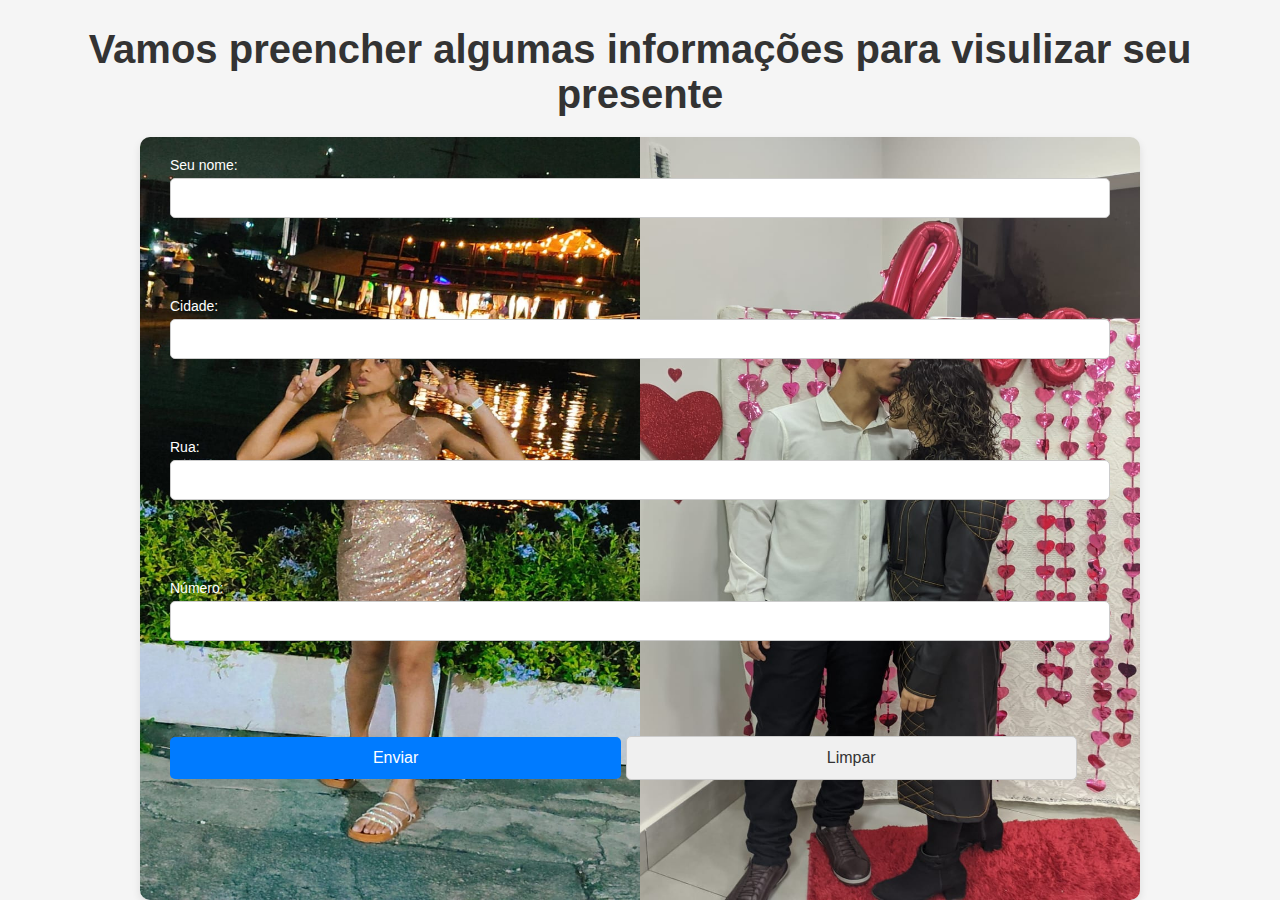
<file: index.html>
<!DOCTYPE html>

<html lang="pt-br">
<head>
    <meta charset="UTF-8">
    <meta name="viewport" content="width=device-width, initial-scale=1.0">
    <title>Aniversário da Gatinha</title>
    <link rel="stylesheet" href="styles.css">
    <link rel="stylesheet" href="styles.css">
</head>
<body>
    <h1> Vamos preencher algumas informações para visulizar seu presente</h1>
    <form action="presente.html" method="post">
        <label for="nome">Seu nome:</label>
        <input type="text" id="nome" name="nome" required> 
        <label for="cidade">Cidade:</label>
        <input type="text"  id="cidade" name="cidade" required>
        <label for="endereco">Rua:</label>
        <input type="text"  id="endereco" name="endereco" required>
        <label for="numero">Número:</label>
        <input type="number"  id="numero" name="numero" required>
        <button type="submit">Enviar</button> 
        <button type="reset">Limpar</button>
    </form>
</body>
</html>
</file>
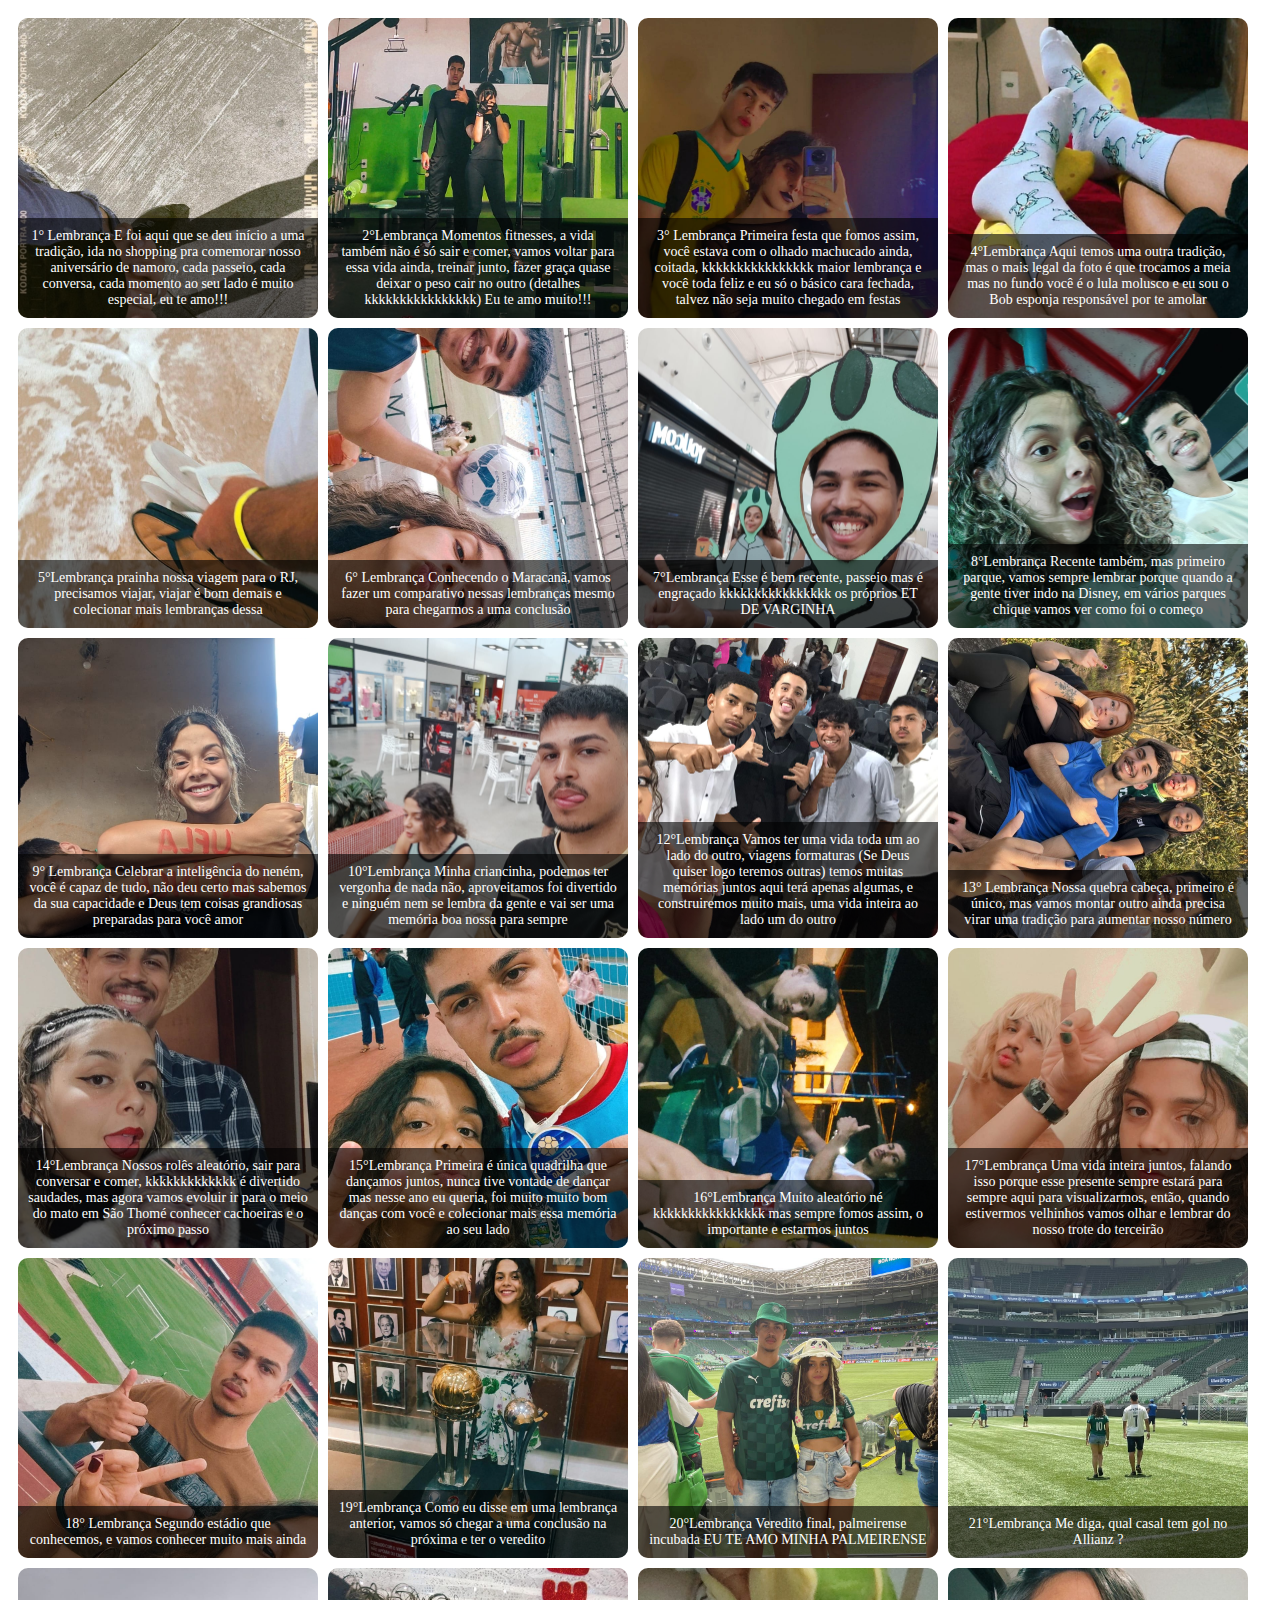
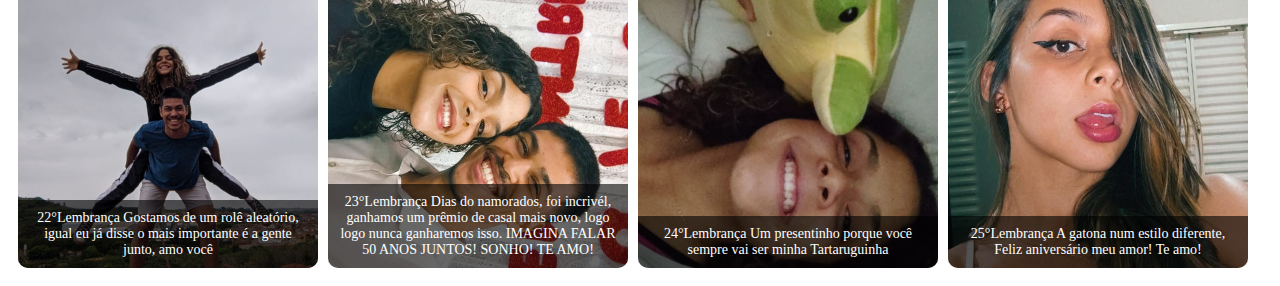
<file: lembrancas.html>
<!DOCTYPE html>
<html lang="pt-br">
<head>
    <meta charset="UTF-8">
    <meta name="viewport" content="width=device-width, initial-scale=1.0">
    <title>Lembranças</title>
    <link rel="stylesheet" href="lembrancas.css">
</head>
<body>
    <div class="lembrancas-container">
        <figure>
            <img src="imagem/lembranca1.jpeg" alt="Lembrança 1">
            <figcaption>1° Lembrança  E foi aqui que se deu início a uma tradição, ida no shopping pra comemorar nosso aniversário de namoro, cada passeio, cada conversa, cada momento ao seu lado é muito especial, eu te amo!!!</figcaption>
        </figure>
            
        <figure>
             <img src="imagem/lembranca2.jpeg" alt="Lembrança 2">
            <figcaption>2°Lembrança Momentos fitnesses, a vida também não é só sair e comer, vamos voltar para essa vida ainda, treinar junto, fazer graça quase deixar o peso cair no outro (detalhes kkkkkkkkkkkkkkkk)
                Eu te amo muito!!!</figcaption>
        </figure>

        <figure>
            <img src="imagem/lembranca3.jpeg" alt="Lembrança 3">
            <figcaption>3° Lembrança Primeira festa que fomos assim,  você estava com o olhado machucado ainda, coitada, kkkkkkkkkkkkkkkk maior lembrança e você toda feliz e eu só o básico cara fechada, talvez não seja muito chegado em festas  </figcaption>
        </figure>
            
        <figure>
             <img src="imagem/lembranca4.jpeg" alt="Lembrança 4">
            <figcaption>4°Lembrança Aqui temos uma outra tradição, mas o mais legal da foto é que trocamos a meia mas no fundo você é o lula molusco e eu sou o Bob esponja responsável por te amolar</figcaption>
        </figure>
        <figure>
            <img src="imagem/lembranca5.jpeg" alt="Lembrança 5">
           <figcaption>5°Lembrança prainha nossa viagem para o RJ, precisamos viajar, viajar é bom demais e colecionar mais lembranças dessa</figcaption>
       </figure>

       <figure>
           <img src="imagem/lembranca6.jpeg" alt="Lembrança 6">
           <figcaption>6° Lembrança Conhecendo o Maracanã, vamos fazer um comparativo nessas lembranças mesmo para chegarmos a uma conclusão </figcaption>
       </figure>
           
       <figure>
            <img src="imagem/lembranca7.jpeg" alt="Lembrança 7">
           <figcaption>7°Lembrança Esse é bem recente, passeio mas é engraçado kkkkkkkkkkkkkkkk os próprios ET DE VARGINHA</figcaption>
       </figure>
       <figure>
        <img src="imagem/lembranca8.jpeg" alt="Lembrança 8">
       <figcaption>8°Lembrança Recente também, mas primeiro parque, vamos sempre lembrar porque quando a gente tiver indo na Disney, em vários parques chique vamos ver como foi o começo </figcaption>
   </figure>

   <figure>
       <img src="imagem/lembranca9.jpeg" alt="Lembrança 9">
       <figcaption>9° Lembrança Celebrar a inteligência do neném, você é capaz de tudo, não deu certo mas sabemos da sua capacidade e Deus tem coisas grandiosas preparadas para você amor </figcaption>
   </figure>
       
   <figure>
        <img src="imagem/lembranca10.jpeg" alt="Lembrança 10">
       <figcaption>10°Lembrança Minha criancinha, podemos ter vergonha de nada não, aproveitamos foi divertido e ninguém nem se lembra da gente e vai ser uma memória boa nossa para sempre </figcaption>
   </figure>
   <figure>
       <img src="imagem/lembranca11.jpeg" alt="Lembrança 12">
      <figcaption>12°Lembrança Vamos ter uma vida toda um ao lado do outro, viagens formaturas (Se Deus quiser logo teremos outras) temos muitas memórias juntos aqui terá apenas algumas, e construiremos muito mais, uma vida inteira ao lado um do outro</figcaption>
  </figure>

  <figure>
      <img src="imagem/lembranca13.jpeg" alt="Lembrança 13">
      <figcaption>13° Lembrança Nossa quebra cabeça, primeiro é único, mas vamos montar outro ainda precisa virar uma tradição para aumentar nosso número </figcaption>
  </figure>
      
  <figure>
       <img src="imagem/lembranca14.jpeg" alt="Lembrança 14">
      <figcaption>14°Lembrança Nossos rolês aleatório, sair para conversar e comer, kkkkkkkkkkkkk é divertido saudades, mas agora vamos evoluir ir para o meio do mato em São Thomé conhecer cachoeiras e o próximo passo</figcaption>
  </figure>
  <figure>
    <img src="imagem/lembranca15.jpeg" alt="Lembrança 15">
   <figcaption>15°Lembrança Primeira é única quadrilha que dançamos juntos, nunca tive vontade de dançar mas nesse ano eu queria, foi muito muito bom danças com você e colecionar mais essa memória ao seu lado </figcaption>
</figure>

<figure>
    <img src="imagem/lembranca16.jpeg" alt="Lembrança 16">
   <figcaption>16°Lembrança Muito aleatório né kkkkkkkkkkkkkkkk mas sempre fomos assim, o importante e estarmos juntos </figcaption>
</figure>
<figure>
   <img src="imagem/lembranca17.jpeg" alt="Lembrança 17">
  <figcaption>17°Lembrança Uma vida inteira juntos, falando isso porque esse presente sempre estará para sempre aqui para  visualizarmos, então, quando estivermos velhinhos vamos olhar e lembrar do nosso trote do terceirão </figcaption>
</figure>

<figure>
  <img src="imagem/lembranca18.jpeg" alt="Lembrança 18">
  <figcaption>18° Lembrança Segundo estádio que conhecemos, e vamos conhecer muito mais ainda </figcaption>
</figure>
  
<figure>
   <img src="imagem/lembranca19.jpeg" alt="Lembrança 19">
  <figcaption>19°Lembrança Como eu disse em uma lembrança anterior, vamos só chegar a uma conclusão na próxima e ter o veredito </figcaption>
</figure>

<figure>
    <img src="imagem/lembranca20.jpeg" alt="Lembrança 20">
   <figcaption>20°Lembrança Veredito final, palmeirense incubada EU TE AMO MINHA PALMEIRENSE </figcaption>
 </figure>

 <figure>
 <img src="imagem/lembranca21.jpeg" alt="Lembrança 21">
   <figcaption>21°Lembrança Me diga, qual casal tem gol no Allianz ? </figcaption>
 </figure>

 <figure>
 <img src="imagem/lembranca22.jpeg" alt="Lembrança 22">
   <figcaption>22°Lembrança Gostamos de um rolê aleatório, igual eu já disse o mais importante é a gente junto, amo você</figcaption>
 </figure>

 <figure>
    <img src="imagem/lembranca23.jpeg" alt="Lembrança 23">
      <figcaption>23°Lembrança Dias do namorados, foi incrivél, ganhamos um prêmio de casal mais novo, logo logo nunca ganharemos isso. IMAGINA FALAR  50 ANOS JUNTOS! SONHO! TE AMO!</figcaption>
    </figure>

    <figure>
        <img src="imagem/lembranca24.jpeg" alt="Lembrança 24">
          <figcaption>24°Lembrança Um presentinho porque você sempre vai ser minha Tartaruguinha </figcaption>
        </figure>
   
        <figure>
            <img src="imagem/lembranca25.jpeg" alt="Lembrança 25">
              <figcaption>25°Lembrança A gatona num estilo diferente, Feliz aniversário meu amor! Te amo! </figcaption>
            </figure>
   



</div>


    
    
          
           
</body>
</html>
</file>
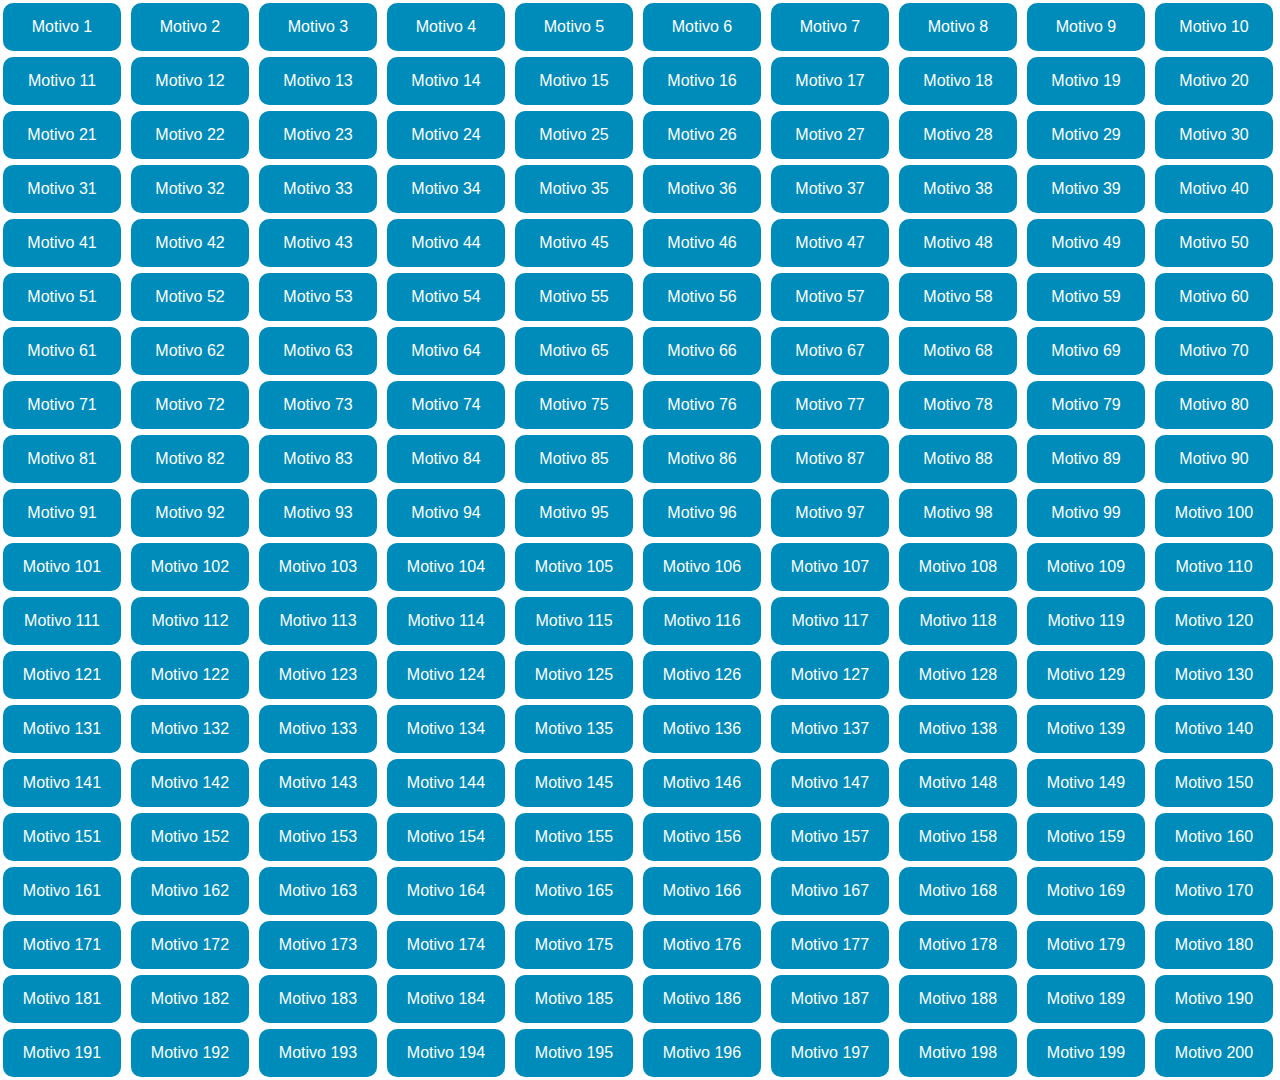
<file: motivos.html>
<!DOCTYPE html>
<html lang="pt-br">
<head>
  <meta charset="UTF-8">
  <meta name="viewport" content="width=device-width, initial-scale=1.0">
  <title>Motivo 1</title>
  <link rel="stylesheet" href="motivos.css">
</head>
<body>

<!-- Botão para mostrar/esconder a mensagem -->
<button class="motivo-button" onclick="showMessage(1)">Motivo 1</button>

<!-- Caixa de mensagem que fica escondida inicialmente -->
<div id="motivo-1" class="motivo-message">
  Seu sorriso
</div>

<!-- Botão para mostrar/esconder a mensagem -->
<button class="motivo-button" onclick="showMessage(2)">Motivo 2</button>

<!-- Caixa de mensagem que fica escondida inicialmente -->
<div id="motivo-2" class="motivo-message">
  Seu jeito carinhoso
</div>

<!-- Botão para mostrar/esconder a mensagem -->
<button class="motivo-button" onclick="showMessage(3)">Motivo 3</button>

<!-- Caixa de mensagem que fica escondida inicialmente -->
<div id="motivo-3" class="motivo-message">
  Sua personalidade
</div>

<!-- Botão para mostrar/esconder a mensagem -->
<button class="motivo-button" onclick="showMessage(4)">Motivo 4</button>

<!-- Caixa de mensagem que fica escondida inicialmente -->
<div id="motivo-4" class="motivo-message">
  Seu cuidado comigo
</div>

<!-- Botão para mostrar/esconder a mensagem -->
<button class="motivo-button" onclick="showMessage(5)">Motivo 5</button>

<!-- Caixa de mensagem que fica escondida inicialmente -->
<div id="motivo-5" class="motivo-message">
  Sua bondade
</div>

  
<!-- Botão para mostrar/esconder a mensagem -->
<button class="motivo-button" onclick="showMessage(6)">Motivo 6</button>
  
<!-- Caixa de mensagem que fica escondida inicialmente -->
<div id="motivo-6" class="motivo-message">
 Sua beleza
</div>
  
  <!-- Botão para mostrar/esconder a mensagem -->
  <button class="motivo-button" onclick="showMessage(7)">Motivo 7</button>
  
  <!-- Caixa de mensagem que fica escondida inicialmente -->
  <div id="motivo-7" class="motivo-message">
    Seu abraço
  </div>
  
  <!-- Botão para mostrar/esconder a mensagem -->
  <button class="motivo-button" onclick="showMessage(8)">Motivo 8</button>
  
  <!-- Caixa de mensagem que fica escondida inicialmente -->
  <div id="motivo-8" class="motivo-message">
    Seu beijo
  </div>
  
  <!-- Botão para mostrar/esconder a mensagem -->
  <button class="motivo-button" onclick="showMessage(9)">Motivo 9</button>
  
  <!-- Caixa de mensagem que fica escondida inicialmente -->
  <div id="motivo-9" class="motivo-message">
    Sua dedicação
  </div>

<!-- Botão para mostrar/esconder a mensagem -->
<button class="motivo-button" onclick="showMessage(10)">Motivo 10</button>

<!-- Caixa de mensagem que fica escondida inicialmente -->
<div id="motivo-10" class="motivo-message">
  Seu esforço
</div>

<!-- Botão para mostrar/esconder a mensagem -->
<button class="motivo-button" onclick="showMessage(11)">Motivo 11</button>

<!-- Caixa de mensagem que fica escondida inicialmente -->
<div id="motivo-11" class="motivo-message">
  Sua inteligência
</div>

<!-- Botão para mostrar/esconder a mensagem -->
<button class="motivo-button" onclick="showMessage(12)">Motivo 12</button>

<!-- Caixa de mensagem que fica escondida inicialmente -->
<div id="motivo-12" class="motivo-message">
  Sua preocupação e vontade de construir um futuro comigo
</div>

<!-- Botão para mostrar/esconder a mensagem -->
<button class="motivo-button" onclick="showMessage(13)">Motivo 13</button>

<!-- Caixa de mensagem que fica escondida inicialmente -->
<div id="motivo-13" class="motivo-message">
  Sua atenção
</div>

<!-- Botão para mostrar/esconder a mensagem -->
<button class="motivo-button" onclick="showMessage(14)">Motivo 14</button>

<!-- Caixa de mensagem que fica escondida inicialmente -->
<div id="motivo-14" class="motivo-message">
  Sua paciência
</div>

  
<!-- Botão para mostrar/esconder a mensagem -->
<button class="motivo-button" onclick="showMessage(15)">Motivo 15</button>
  
<!-- Caixa de mensagem que fica escondida inicialmente -->
<div id="motivo-15" class="motivo-message">
 Seu toque
</div>
  
  <!-- Botão para mostrar/esconder a mensagem -->
  <button class="motivo-button" onclick="showMessage(16)">Motivo 16</button>
  
  <!-- Caixa de mensagem que fica escondida inicialmente -->
  <div id="motivo-16" class="motivo-message">
    Sua empatia
  </div>
  
  <!-- Botão para mostrar/esconder a mensagem -->
  <button class="motivo-button" onclick="showMessage(17)">Motivo 17</button>
  
  <!-- Caixa de mensagem que fica escondida inicialmente -->
  <div id="motivo-17" class="motivo-message">
    A energia boa que você carrega
  </div>
  
  <!-- Botão para mostrar/esconder a mensagem -->
  <button class="motivo-button" onclick="showMessage(18)">Motivo 18</button>
  
  <!-- Caixa de mensagem que fica escondida inicialmente -->
  <div id="motivo-18" class="motivo-message">
    A sua capacidade de me fazer querer ser melhor por você
  </div>

<!-- Botão para mostrar/esconder a mensagem -->
<button class="motivo-button" onclick="showMessage(19)">Motivo 19</button>

<!-- Caixa de mensagem que fica escondida inicialmente -->
<div id="motivo-19" class="motivo-message">
  Sua humildade
</div>

<!-- Botão para mostrar/esconder a mensagem -->
<button class="motivo-button" onclick="showMessage(20)">Motivo 20</button>

<!-- Caixa de mensagem que fica escondida inicialmente -->
<div id="motivo-20" class="motivo-message">
  Seu apoio comigo
</div>

<!-- Botão para mostrar/esconder a mensagem -->
<button class="motivo-button" onclick="showMessage(21)">Motivo 21</button>

<!-- Caixa de mensagem que fica escondida inicialmente -->
<div id="motivo-21" class="motivo-message">
  Sua confiança (Eu sempre sei que você vai conseguir o que quer porque você é FODA!!!)
</div>

<!-- Botão para mostrar/esconder a mensagem -->
<button class="motivo-button" onclick="showMessage(22)">Motivo 22</button>

<!-- Caixa de mensagem que fica escondida inicialmente -->
<div id="motivo-22" class="motivo-message">
  Sua risada, que risada mais gostosa e como música para meus ouvidos
</div>

<!-- Botão para mostrar/esconder a mensagem -->
<button class="motivo-button" onclick="showMessage(23)">Motivo 23</button>

<!-- Caixa de mensagem que fica escondida inicialmente -->
<div id="motivo-23" class="motivo-message">
  Sua generosidade
</div>

  
<!-- Botão para mostrar/esconder a mensagem -->
<button class="motivo-button" onclick="showMessage(24)">Motivo 24</button>
  
<!-- Caixa de mensagem que fica escondida inicialmente -->
<div id="motivo-24" class="motivo-message">
 Sua religiosidade
</div>
  
  <!-- Botão para mostrar/esconder a mensagem -->
  <button class="motivo-button" onclick="showMessage(25)">Motivo 25</button>
  
  <!-- Caixa de mensagem que fica escondida inicialmente -->
  <div id="motivo-25" class="motivo-message">
    O jeito que você demonstra me amar
  </div>
  
  <!-- Botão para mostrar/esconder a mensagem -->
  <button class="motivo-button" onclick="showMessage(26)">Motivo 26</button>
  
  <!-- Caixa de mensagem que fica escondida inicialmente -->
  <div id="motivo-26" class="motivo-message">
    A forma que me faz sentir em casa independente de onde estamos
  </div>
  
  <!-- Botão para mostrar/esconder a mensagem -->
  <button class="motivo-button" onclick="showMessage(27)">Motivo 27</button>
  
  <!-- Caixa de mensagem que fica escondida inicialmente -->
  <div id="motivo-27" class="motivo-message">
    Sua disposição (Por mais que tenha um dia difícil eu sei que posso contar contigo)
  </div>

<!-- Botão para mostrar/esconder a mensagem -->
<button class="motivo-button" onclick="showMessage(28)">Motivo 28</button>

<!-- Caixa de mensagem que fica escondida inicialmente -->
<div id="motivo-28" class="motivo-message">
  O seu cabelo (AMO SEU CABELO)
</div>

<!-- Botão para mostrar/esconder a mensagem -->
<button class="motivo-button" onclick="showMessage(29)">Motivo 29</button>

<!-- Caixa de mensagem que fica escondida inicialmente -->
<div id="motivo-29" class="motivo-message">
  Seus grandes OLHOS PERFEITOS
</div>

<!-- Botão para mostrar/esconder a mensagem -->
<button class="motivo-button" onclick="showMessage(30)">Motivo 30</button>

<!-- Caixa de mensagem que fica escondida inicialmente -->
<div id="motivo-30" class="motivo-message">
  A sua coragem
</div>

<!-- Botão para mostrar/esconder a mensagem -->
<button class="motivo-button" onclick="showMessage(31)">Motivo 31</button>

<!-- Caixa de mensagem que fica escondida inicialmente -->
<div id="motivo-31" class="motivo-message">
  Sua sinceridade
</div>

<!-- Botão para mostrar/esconder a mensagem -->
<button class="motivo-button" onclick="showMessage(32)">Motivo 32</button>

<!-- Caixa de mensagem que fica escondida inicialmente -->
<div id="motivo-32" class="motivo-message">
  A forma que você transforma qualquer simples momento em algo especial
</div>

<!-- Botão para mostrar/esconder a mensagem -->
<button class="motivo-button" onclick="showMessage(33)">Motivo 33</button>

<!-- Caixa de mensagem que fica escondida inicialmente -->
<div id="motivo-33" class="motivo-message">
  A forma que você valoriza cada segundo que passamos juntos
</div>

<!-- Botão para mostrar/esconder a mensagem -->
<button class="motivo-button" onclick="showMessage(34)">Motivo 34</button>

<!-- Caixa de mensagem que fica escondida inicialmente -->
<div id="motivo-34" class="motivo-message">
  Sua habilidade de mostrar que sou capaz de tudo que eu quiser e que juntos podemos conquistar até a LUA
</div>

<!-- Botão para mostrar/esconder a mensagem -->
<button class="motivo-button" onclick="showMessage(35)">Motivo 35</button>

<!-- Caixa de mensagem que fica escondida inicialmente -->
<div id="motivo-35" class="motivo-message">
  Sua delicadeza
</div>

<!-- Botão para mostrar/esconder a mensagem -->
<button class="motivo-button" onclick="showMessage(36)">Motivo 36</button>

<!-- Caixa de mensagem que fica escondida inicialmente -->
<div id="motivo-36" class="motivo-message">
  Sua maneira de encarar desafios sempre com um sorriso e grata por tudo
</div>

<!-- Botão para mostrar/esconder a mensagem -->
<button class="motivo-button" onclick="showMessage(37)">Motivo 37</button>

<!-- Caixa de mensagem que fica escondida inicialmente -->
<div id="motivo-37" class="motivo-message">
  A forma que você lembra de datas especiais seja uma data nossa, sua ou minha
</div>

<!-- Botão para mostrar/esconder a mensagem -->
<button class="motivo-button" onclick="showMessage(38)">Motivo 38</button>

<!-- Caixa de mensagem que fica escondida inicialmente -->
<div id="motivo-38" class="motivo-message">
  Porque você é a MULHER DA MINHA VIDA
</div>

<!-- Botão para mostrar/esconder a mensagem -->
<button class="motivo-button" onclick="showMessage(39)">Motivo 39</button>

<!-- Caixa de mensagem que fica escondida inicialmente -->
<div id="motivo-39" class="motivo-message">
  Porque nosso amor, nosso sentimento é puro
</div>

<!-- Botão para mostrar/esconder a mensagem -->
<button class="motivo-button" onclick="showMessage(40)">Motivo 40</button>

<!-- Caixa de mensagem que fica escondida inicialmente -->
<div id="motivo-40" class="motivo-message">
  Por você nunca me deixar nem cogitar que estou sozinho, que vou precisar enfrentar algo sozinho
</div>

<!-- Botão para mostrar/esconder a mensagem -->
<button class="motivo-button" onclick="showMessage(41)">Motivo 41</button>

<!-- Caixa de mensagem que fica escondida inicialmente -->
<div id="motivo-41" class="motivo-message">
  Porque ao seu lado me sinto o homem mais completo do mundo
</div>

<!-- Botão para mostrar/esconder a mensagem -->
<button class="motivo-button" onclick="showMessage(42)">Motivo 42</button>

<!-- Caixa de mensagem que fica escondida inicialmente -->
<div id="motivo-42" class="motivo-message">
  Porque você concorda comigo e me ensina muitas coisas
</div>

<!-- Botão para mostrar/esconder a mensagem -->
<button class="motivo-button" onclick="showMessage(43)">Motivo 43</button>

<!-- Caixa de mensagem que fica escondida inicialmente -->
<div id="motivo-43" class="motivo-message">
  Porque você discorda e me ensina mais coisas ainda KKKKKKKKKKKKKK
</div>

<!-- Botão para mostrar/esconder a mensagem -->
<button class="motivo-button" onclick="showMessage(44)">Motivo 44</button>

<!-- Caixa de mensagem que fica escondida inicialmente -->
<div id="motivo-44" class="motivo-message">
  Porque você me entende
</div>

<!-- Botão para mostrar/esconder a mensagem -->
<button class="motivo-button" onclick="showMessage(45)">Motivo 45</button>

<!-- Caixa de mensagem que fica escondida inicialmente -->
<div id="motivo-45" class="motivo-message">
  Porque eu posso contar com você sempre e para todas as coisas
</div>

<!-- Botão para mostrar/esconder a mensagem -->
<button class="motivo-button" onclick="showMessage(46)">Motivo 46</button>

<!-- Caixa de mensagem que fica escondida inicialmente -->
<div id="motivo-46" class="motivo-message">
  Você é meu melhor amigo
</div>

<!-- Botão para mostrar/esconder a mensagem -->
<button class="motivo-button" onclick="showMessage(47)">Motivo 47</button>

<!-- Caixa de mensagem que fica escondida inicialmente -->
<div id="motivo-47" class="motivo-message">
  Porque mesmo longe eu sinto você perto
</div>

<!-- Botão para mostrar/esconder a mensagem -->
<button class="motivo-button" onclick="showMessage(48)">Motivo 48</button>

<!-- Caixa de mensagem que fica escondida inicialmente -->
<div id="motivo-48" class="motivo-message">
  Porque você me completa
</div>

<!-- Botão para mostrar/esconder a mensagem -->
<button class="motivo-button" onclick="showMessage(49)">Motivo 49</button>

<!-- Caixa de mensagem que fica escondida inicialmente -->
<div id="motivo-49" class="motivo-message">
  Porque você enxuga minhas lágrimas
</div>

<!-- Botão para mostrar/esconder a mensagem -->
<button class="motivo-button" onclick="showMessage(50)">Motivo 50</button>

<!-- Caixa de mensagem que fica escondida inicialmente -->
<div id="motivo-50" class="motivo-message">
  Seu cabelo (AMO SEU CABELO)
</div>

<!-- Botão para mostrar/esconder a mensagem -->
<button class="motivo-button" onclick="showMessage(51)">Motivo 51</button>

<!-- Caixa de mensagem que fica escondida inicialmente -->
<div id="motivo-51" class="motivo-message">
  Porque você sempre coloca um sorriso no meu rosto, você sempre consegue de alguma forma
</div>

<!-- Botão para mostrar/esconder a mensagem -->
<button class="motivo-button" onclick="showMessage(52)">Motivo 52</button>

<!-- Caixa de mensagem que fica escondida inicialmente -->
<div id="motivo-52" class="motivo-message">
  Porque você me faz sonhar acordado
</div>

<!-- Botão para mostrar/esconder a mensagem -->
<button class="motivo-button" onclick="showMessage(53)">Motivo 53</button>

<!-- Caixa de mensagem que fica escondida inicialmente -->
<div id="motivo-53" class="motivo-message">
  Porque juntos podemos não fazer nada e ter momentos maravilhosos
</div>

<!-- Botão para mostrar/esconder a mensagem -->
<button class="motivo-button" onclick="showMessage(54)">Motivo 54</button>

<!-- Caixa de mensagem que fica escondida inicialmente -->
<div id="motivo-54" class="motivo-message">
  Porque junto podemos fazer LITERALMENTE TUDO
</div>

<!-- Botão para mostrar/esconder a mensagem -->
<button class="motivo-button" onclick="showMessage(55)">Motivo 55</button>

<!-- Caixa de mensagem que fica escondida inicialmente -->
<div id="motivo-55" class="motivo-message">
  Porque você me conquistou por inteiro, não há nada em mim que não ame você (SOU COMPLETAMENTE APAIXONADO EM VOCÊ)
</div>

<!-- Botão para mostrar/esconder a mensagem -->
<button class="motivo-button" onclick="showMessage(56)">Motivo 56</button>

<!-- Caixa de mensagem que fica escondida inicialmente -->
<div id="motivo-56" class="motivo-message">
  Porque você me acalma
</div>

<!-- Botão para mostrar/esconder a mensagem -->
<button class="motivo-button" onclick="showMessage(57)">Motivo 57</button>

<!-- Caixa de mensagem que fica escondida inicialmente -->
<div id="motivo-57" class="motivo-message">
  Sua pele macia
</div>

<!-- Botão para mostrar/esconder a mensagem -->
<button class="motivo-button" onclick="showMessage(58)">Motivo 58</button>

<!-- Caixa de mensagem que fica escondida inicialmente -->
<div id="motivo-58" class="motivo-message">
  Seu gosto musical (Aprendi a gostar) porque eu literalmente amo tudo em você
</div>

<!-- Botão para mostrar/esconder a mensagem -->
<button class="motivo-button" onclick="showMessage(59)">Motivo 59</button>

<!-- Caixa de mensagem que fica escondida inicialmente -->
<div id="motivo-59" class="motivo-message">
  Suas piadinhas (Algumas um pouco pesadas outras até demais)
</div>

<!-- Botão para mostrar/esconder a mensagem -->
<button class="motivo-button" onclick="showMessage(60)">Motivo 60</button>

<!-- Caixa de mensagem que fica escondida inicialmente -->
<div id="motivo-60" class="motivo-message">
  Saber que você sempre que me ver nem que seja apenas alguns instantes
</div>

<!-- Botão para mostrar/esconder a mensagem -->
<button class="motivo-button" onclick="showMessage(61)">Motivo 61</button>

<!-- Caixa de mensagem que fica escondida inicialmente -->
<div id="motivo-61" class="motivo-message">
  Você sempre saber o que fazer para me ajudar
</div>

<!-- Botão para mostrar/esconder a mensagem -->
<button class="motivo-button" onclick="showMessage(62)">Motivo 62</button>

<!-- Caixa de mensagem que fica escondida inicialmente -->
<div id="motivo-62" class="motivo-message">
  Nosso relacionamento é extremamente leve e eu amo isso, estamos aqui um pelo outro e só queremos ficar juntos
</div>

<!-- Botão para mostrar/esconder a mensagem -->
<button class="motivo-button" onclick="showMessage(63)">Motivo 63</button>

<!-- Caixa de mensagem que fica escondida inicialmente -->
<div id="motivo-63" class="motivo-message">
  Nossa conexão
</div>

<!-- Botão para mostrar/esconder a mensagem -->
<button class="motivo-button" onclick="showMessage(64)">Motivo 64</button>

<!-- Caixa de mensagem que fica escondida inicialmente -->
<div id="motivo-64" class="motivo-message">
  Você sempre demonstra o amor que tem por mim
</div>

<!-- Botão para mostrar/esconder a mensagem -->
<button class="motivo-button" onclick="showMessage(65)">Motivo 65</button>

<!-- Caixa de mensagem que fica escondida inicialmente -->
<div id="motivo-65" class="motivo-message">
  Porque sei que você já abdicou de muitas coisas para poder me ver um pouco, sair, fazer algo
</div>

<!-- Botão para mostrar/esconder a mensagem -->
<button class="motivo-button" onclick="showMessage(66)">Motivo 66</button>

<!-- Caixa de mensagem que fica escondida inicialmente -->
<div id="motivo-66" class="motivo-message">
  Nossa compatibilidade
</div>

<!-- Botão para mostrar/esconder a mensagem -->
<button class="motivo-button" onclick="showMessage(67)">Motivo 67</button>

<!-- Caixa de mensagem que fica escondida inicialmente -->
<div id="motivo-67" class="motivo-message">
  A forma que você sempre me entende e me ajuda
</div>

<!-- Botão para mostrar/esconder a mensagem -->
<button class="motivo-button" onclick="showMessage(68)">Motivo 68</button>

<!-- Caixa de mensagem que fica escondida inicialmente -->
<div id="motivo-68" class="motivo-message">
  A maneira que você me ajuda a conquistar e celebrar comigo todas conquistas
</div>

<!-- Botão para mostrar/esconder a mensagem -->
<button class="motivo-button" onclick="showMessage(69)">Motivo 69</button>

<!-- Caixa de mensagem que fica escondida inicialmente -->
<div id="motivo-69" class="motivo-message">
  O fato de me incentivar a sair da minha zona de conforto
</div>

<!-- Botão para mostrar/esconder a mensagem -->
<button class="motivo-button" onclick="showMessage(70)">Motivo 70</button>

<!-- Caixa de mensagem que fica escondida inicialmente -->
<div id="motivo-70" class="motivo-message">
  O fato que você pode fazer uma segunda-feira especial
</div>

<!-- Botão para mostrar/esconder a mensagem -->
<button class="motivo-button" onclick="showMessage(71)">Motivo 71</button>

<!-- Caixa de mensagem que fica escondida inicialmente -->
<div id="motivo-71" class="motivo-message">
  O jeito que você me mostra que tá tudo bem ser vulnerável e que não estou sozinho
</div>

<!-- Botão para mostrar/esconder a mensagem -->
<button class="motivo-button" onclick="showMessage(72)">Motivo 72</button>

<!-- Caixa de mensagem que fica escondida inicialmente -->
<div id="motivo-72" class="motivo-message">
  O jeito que você me entende sem eu precisar falar uma palavra
</div>

<!-- Botão para mostrar/esconder a mensagem -->
<button class="motivo-button" onclick="showMessage(73)">Motivo 73</button>

<!-- Caixa de mensagem que fica escondida inicialmente -->
<div id="motivo-73" class="motivo-message">
  A forma que você empenha em me fazer feliz e me ajudar em qualquer situação
</div>

<!-- Botão para mostrar/esconder a mensagem -->
<button class="motivo-button" onclick="showMessage(74)">Motivo 74</button>

<!-- Caixa de mensagem que fica escondida inicialmente -->
<div id="motivo-74" class="motivo-message">
  Suas loucuras
</div>

<!-- Botão para mostrar/esconder a mensagem -->
<button class="motivo-button" onclick="showMessage(75)">Motivo 75</button>

<!-- Caixa de mensagem que fica escondida inicialmente -->
<div id="motivo-75" class="motivo-message">
  Nossas loucuras
</div>

<!-- Botão para mostrar/esconder a mensagem -->
<button class="motivo-button" onclick="showMessage(76)">Motivo 76</button>

<!-- Caixa de mensagem que fica escondida inicialmente -->
<div id="motivo-76" class="motivo-message">
  Sua capacidade
</div>

<!-- Botão para mostrar/esconder a mensagem -->
<button class="motivo-button" onclick="showMessage(77)">Motivo 77</button>

<!-- Caixa de mensagem que fica escondida inicialmente -->
<div id="motivo-77" class="motivo-message">
  Seu drama
</div>

<!-- Botão para mostrar/esconder a mensagem -->
<button class="motivo-button" onclick="showMessage(78)">Motivo 78</button>

<!-- Caixa de mensagem que fica escondida inicialmente -->
<div id="motivo-78" class="motivo-message">
  Seu dengo
</div>

<!-- Botão para mostrar/esconder a mensagem -->
<button class="motivo-button" onclick="showMessage(79)">Motivo 79</button>

<!-- Caixa de mensagem que fica escondida inicialmente -->
<div id="motivo-79" class="motivo-message">
  Suas idiotices
</div>

<!-- Botão para mostrar/esconder a mensagem -->
<button class="motivo-button" onclick="showMessage(80)">Motivo 80</button>

<!-- Caixa de mensagem que fica escondida inicialmente -->
<div id="motivo-80" class="motivo-message">
  Suas bobagens
</div>

<!-- Botão para mostrar/esconder a mensagem -->
<button class="motivo-button" onclick="showMessage(81)">Motivo 81</button>

<!-- Caixa de mensagem que fica escondida inicialmente -->
<div id="motivo-81" class="motivo-message">
  Nossa história, amo o que a gente já construiu e estou ansioso para descobrir o que ainda vamos construir
</div>

<!-- Botão para mostrar/esconder a mensagem -->
<button class="motivo-button" onclick="showMessage(82)">Motivo 82</button>

<!-- Caixa de mensagem que fica escondida inicialmente -->
<div id="motivo-82" class="motivo-message">
  Nossos cochilos da tarde
</div>

<!-- Botão para mostrar/esconder a mensagem -->
<button class="motivo-button" onclick="showMessage(83)">Motivo 83</button>

<!-- Caixa de mensagem que fica escondida inicialmente -->
<div id="motivo-83" class="motivo-message">
  Nossas saídas para beber uma coquinha (zero) mais uma mania sua isso
</div>

<!-- Botão para mostrar/esconder a mensagem -->
<button class="motivo-button" onclick="showMessage(84)">Motivo 84</button>

<!-- Caixa de mensagem que fica escondida inicialmente -->
<div id="motivo-84" class="motivo-message">
  Nossas saídas para comer um lanchinho
</div>

<!-- Botão para mostrar/esconder a mensagem -->
<button class="motivo-button" onclick="showMessage(85)">Motivo 85</button>

<!-- Caixa de mensagem que fica escondida inicialmente -->
<div id="motivo-85" class="motivo-message">
  Nossas saídas para comer uma batatinha
</div>

<!-- Botão para mostrar/esconder a mensagem -->
<button class="motivo-button" onclick="showMessage(86)">Motivo 86</button>

<!-- Caixa de mensagem que fica escondida inicialmente -->
<div id="motivo-86" class="motivo-message">
  Nossas saídas para tomar um sorvetinho
</div>

<!-- Botão para mostrar/esconder a mensagem -->
<button class="motivo-button" onclick="showMessage(87)">Motivo 87</button>

<!-- Caixa de mensagem que fica escondida inicialmente -->
<div id="motivo-87" class="motivo-message">
  O modo como você sempre coloca um sorriso no meu rosto
</div>

<!-- Botão para mostrar/esconder a mensagem -->
<button class="motivo-button" onclick="showMessage(88)">Motivo 88</button>

<!-- Caixa de mensagem que fica escondida inicialmente -->
<div id="motivo-88" class="motivo-message">
  O fato de você sempre conseguir de alguma forma me fazer sonhar acordado
</div>

<!-- Botão para mostrar/esconder a mensagem -->
<button class="motivo-button" onclick="showMessage(89)">Motivo 89</button>

<!-- Caixa de mensagem que fica escondida inicialmente -->
<div id="motivo-89" class="motivo-message">
  O jeito como você consegue fazer com que qualquer momento, por mais simples, se torne especial
</div>

<!-- Botão para mostrar/esconder a mensagem -->
<button class="motivo-button" onclick="showMessage(90)">Motivo 90</button>

<!-- Caixa de mensagem que fica escondida inicialmente -->
<div id="motivo-90" class="motivo-message">
  A forma como me faz sentir que, ao seu lado, posso conquistar tudo que eu quiser
</div>

<!-- Botão para mostrar/esconder a mensagem -->
<button class="motivo-button" onclick="showMessage(91)">Motivo 91</button>

<!-- Caixa de mensagem que fica escondida inicialmente -->
<div id="motivo-91" class="motivo-message">
  A dedicação que você tem em fazer cada dia ao meu lado ser único
</div>

<!-- Botão para mostrar/esconder a mensagem -->
<button class="motivo-button" onclick="showMessage(92)">Motivo 92</button>

<!-- Caixa de mensagem que fica escondida inicialmente -->
<div id="motivo-92" class="motivo-message">
  Sua capacidade de me fazer rir até nos momentos mais difíceis
</div>

<!-- Botão para mostrar/esconder a mensagem -->
<button class="motivo-button" onclick="showMessage(93)">Motivo 93</button>

<!-- Caixa de mensagem que fica escondida inicialmente -->
<div id="motivo-93" class="motivo-message">
  O quanto você se importa comigo e faz de tudo para me ver bem
</div>

<!-- Botão para mostrar/esconder a mensagem -->
<button class="motivo-button" onclick="showMessage(94)">Motivo 94</button>

<!-- Caixa de mensagem que fica escondida inicialmente -->
<div id="motivo-94" class="motivo-message">
  A paixão que você tem pelas coisas que faz, que contagia todos ao seu redor
</div>

<!-- Botão para mostrar/esconder a mensagem -->
<button class="motivo-button" onclick="showMessage(95)">Motivo 95</button>

<!-- Caixa de mensagem que fica escondida inicialmente -->
<div id="motivo-95" class="motivo-message">
  Sua energia positiva que ilumina todos os lugares por onde passamos
</div>

<!-- Botão para mostrar/esconder a mensagem -->
<button class="motivo-button" onclick="showMessage(96)">Motivo 96</button>

<!-- Caixa de mensagem que fica escondida inicialmente -->
<div id="motivo-96" class="motivo-message">
  A confiança que você tem em mim, que me faz acreditar que posso realizar qualquer coisa
</div>

<!-- Botão para mostrar/esconder a mensagem -->
<button class="motivo-button" onclick="showMessage(97)">Motivo 97</button>

<!-- Caixa de mensagem que fica escondida inicialmente -->
<div id="motivo-97" class="motivo-message">
  A maneira como você me ajuda a ser uma pessoa melhor a cada dia
</div>

<!-- Botão para mostrar/esconder a mensagem -->
<button class="motivo-button" onclick="showMessage(98)">Motivo 98</button>

<!-- Caixa de mensagem que fica escondida inicialmente -->
<div id="motivo-98" class="motivo-message">
  O carinho que você me dá, que sempre me faz sentir especial
</div>

<!-- Botão para mostrar/esconder a mensagem -->
<button class="motivo-button" onclick="showMessage(99)">Motivo 99</button>

<!-- Caixa de mensagem que fica escondida inicialmente -->
<div id="motivo-99" class="motivo-message">
  Sua inteligência e como você sempre consegue me surpreender
</div>

<!-- Botão para mostrar/esconder a mensagem -->
<button class="motivo-button" onclick="showMessage(100)">Motivo 100</button>

<!-- Caixa de mensagem que fica escondida inicialmente -->
<div id="motivo-100" class="motivo-message">
  O quanto você é importante para mim e o quanto quero passar todos os momentos ao seu lado
</div>

<!-- Botão para mostrar/esconder a mensagem -->
<button class="motivo-button" onclick="showMessage(101)">Motivo 101</button>

<!-- Caixa de mensagem que fica escondida inicialmente -->
<div id="motivo-101" class="motivo-message">
  Nossas saídas de carro (seguir algum carro aleatório)
</div>

<!-- Botão para mostrar/esconder a mensagem -->
<button class="motivo-button" onclick="showMessage(102)">Motivo 102</button>

<!-- Caixa de mensagem que fica escondida inicialmente -->
<div id="motivo-102" class="motivo-message">
  Sua forma de me ajudar a ser uma pessoa melhor a cada dia
</div>

<!-- Botão para mostrar/esconder a mensagem -->
<button class="motivo-button" onclick="showMessage(103)">Motivo 103</button>

<!-- Caixa de mensagem que fica escondida inicialmente -->
<div id="motivo-103" class="motivo-message">
  Seu compromisso com Deus
</div>

<!-- Botão para mostrar/esconder a mensagem -->
<button class="motivo-button" onclick="showMessage(104)">Motivo 104</button>

<!-- Caixa de mensagem que fica escondida inicialmente -->
<div id="motivo-104" class="motivo-message">
  Seu vício em MONSTRINHO
</div>

<!-- Botão para mostrar/esconder a mensagem -->
<button class="motivo-button" onclick="showMessage(105)">Motivo 105</button>

<!-- Caixa de mensagem que fica escondida inicialmente -->
<div id="motivo-105" class="motivo-message">
  Seu amor por animais (Acho muito fofo) se dá bem com todos os cachorros
</div>

<!-- Botão para mostrar/esconder a mensagem -->
<button class="motivo-button" onclick="showMessage(106)">Motivo 106</button>

<!-- Caixa de mensagem que fica escondida inicialmente -->
<div id="motivo-106" class="motivo-message">
  Sua presença
</div>

<!-- Botão para mostrar/esconder a mensagem -->
<button class="motivo-button" onclick="showMessage(107)">Motivo 107</button>

<!-- Caixa de mensagem que fica escondida inicialmente -->
<div id="motivo-107" class="motivo-message">
  Sua voz
</div>

<!-- Botão para mostrar/esconder a mensagem -->
<button class="motivo-button" onclick="showMessage(108)">Motivo 108</button>

<!-- Caixa de mensagem que fica escondida inicialmente -->
<div id="motivo-108" class="motivo-message">
  O modo como você me olha
</div>

<!-- Botão para mostrar/esconder a mensagem -->
<button class="motivo-button" onclick="showMessage(109)">Motivo 109</button>

<!-- Caixa de mensagem que fica escondida inicialmente -->
<div id="motivo-109" class="motivo-message">
  Seus elogios
</div>

<!-- Botão para mostrar/esconder a mensagem -->
<button class="motivo-button" onclick="showMessage(110)">Motivo 110</button>

<!-- Caixa de mensagem que fica escondida inicialmente -->
<div id="motivo-110" class="motivo-message">
  Suas surpresas
</div>

<!-- Botão para mostrar/esconder a mensagem -->
<button class="motivo-button" onclick="showMessage(111)">Motivo 111</button>

<!-- Caixa de mensagem que fica escondida inicialmente -->
<div id="motivo-111" class="motivo-message">
  Sua criatividade
</div>

<!-- Botão para mostrar/esconder a mensagem -->
<button class="motivo-button" onclick="showMessage(112)">Motivo 112</button>

<!-- Caixa de mensagem que fica escondida inicialmente -->
<div id="motivo-112" class="motivo-message">
  Sua força (A lenda voltou para a academia)
</div>

<!-- Botão para mostrar/esconder a mensagem -->
<button class="motivo-button" onclick="showMessage(113)">Motivo 113</button>

<!-- Caixa de mensagem que fica escondida inicialmente -->
<div id="motivo-113" class="motivo-message">
  Sua proteção (Mesmo tendo 1,40 você quer me proteger)
</div>

<!-- Botão para mostrar/esconder a mensagem -->
<button class="motivo-button" onclick="showMessage(114)">Motivo 114</button>

<!-- Caixa de mensagem que fica escondida inicialmente -->
<div id="motivo-114" class="motivo-message">
  O jeito que você fala comigo
</div>

<!-- Botão para mostrar/esconder a mensagem -->
<button class="motivo-button" onclick="showMessage(115)">Motivo 115</button>

<!-- Caixa de mensagem que fica escondida inicialmente -->
<div id="motivo-115" class="motivo-message">
  A maneira que você me conforta
</div>

<!-- Botão para mostrar/esconder a mensagem -->
<button class="motivo-button" onclick="showMessage(116)">Motivo 116</button>

<!-- Caixa de mensagem que fica escondida inicialmente -->
<div id="motivo-116" class="motivo-message">
  Dormir com você, melhor descanso possível
</div>

<!-- Botão para mostrar/esconder a mensagem -->
<button class="motivo-button" onclick="showMessage(117)">Motivo 117</button>

<!-- Caixa de mensagem que fica escondida inicialmente -->
<div id="motivo-117" class="motivo-message">
  Seu romantismo
</div>

<!-- Botão para mostrar/esconder a mensagem -->
<button class="motivo-button" onclick="showMessage(118)">Motivo 118</button>

<!-- Caixa de mensagem que fica escondida inicialmente -->
<div id="motivo-118" class="motivo-message">
  Seu carinho, sua mão tão delicadinha no meu cabelo tranquiliza demais
</div>

<!-- Botão para mostrar/esconder a mensagem -->
<button class="motivo-button" onclick="showMessage(119)">Motivo 119</button>

<!-- Caixa de mensagem que fica escondida inicialmente -->
<div id="motivo-119" class="motivo-message">
  A forma como você me inclui em tudo que vai fazer
</div>

<!-- Botão para mostrar/esconder a mensagem -->
<button class="motivo-button" onclick="showMessage(120)">Motivo 120</button>

<!-- Caixa de mensagem que fica escondida inicialmente -->
<div id="motivo-120" class="motivo-message">
  A forma que você sempre me pergunta minha opinião para tudo (Mesmo fazendo o contrário muitas vezes)
</div>

<!-- Botão para mostrar/esconder a mensagem -->
<button class="motivo-button" onclick="showMessage(121)">Motivo 121</button>

<!-- Caixa de mensagem que fica escondida inicialmente -->
<div id="motivo-121" class="motivo-message">
  A maneira que você se preocupa e sempre manda uma mensagem e me liga para saber as coisas
</div>

<!-- Botão para mostrar/esconder a mensagem -->
<button class="motivo-button" onclick="showMessage(122)">Motivo 122</button>

<!-- Caixa de mensagem que fica escondida inicialmente -->
<div id="motivo-122" class="motivo-message">
  A forma que você me coloca no lugar, aproveitando o momento sem dores do que já foi e sem preocupações com o que ainda não veio
</div>

<!-- Botão para mostrar/esconder a mensagem -->
<button class="motivo-button" onclick="showMessage(123)">Motivo 123</button>

<!-- Caixa de mensagem que fica escondida inicialmente -->
<div id="motivo-123" class="motivo-message">
  A maneira que você capta as coisas mesmo sem eu falar, você sabe o que eu quero, o que eu não gostei, sabe de tudo
</div>

<!-- Botão para mostrar/esconder a mensagem -->
<button class="motivo-button" onclick="showMessage(124)">Motivo 124</button>

<!-- Caixa de mensagem que fica escondida inicialmente -->
<div id="motivo-124" class="motivo-message">
  O seu respeito
</div>

<!-- Botão para mostrar/esconder a mensagem -->
<button class="motivo-button" onclick="showMessage(125)">Motivo 125</button>

<!-- Caixa de mensagem que fica escondida inicialmente -->
<div id="motivo-125" class="motivo-message">
  A sua clareza quanto ao que quer
</div>

<!-- Botão para mostrar/esconder a mensagem -->
<button class="motivo-button" onclick="showMessage(126)">Motivo 126</button>

<!-- Caixa de mensagem que fica escondida inicialmente -->
<div id="motivo-126" class="motivo-message">
  Sua objetividade
</div>

<!-- Botão para mostrar/esconder a mensagem -->
<button class="motivo-button" onclick="showMessage(127)">Motivo 127</button>

<!-- Caixa de mensagem que fica escondida inicialmente -->
<div id="motivo-127" class="motivo-message">
  Seu foco
</div>

<!-- Botão para mostrar/esconder a mensagem -->
<button class="motivo-button" onclick="showMessage(128)">Motivo 128</button>

<!-- Caixa de mensagem que fica escondida inicialmente -->
<div id="motivo-128" class="motivo-message">
  Seu brilho
</div>

<!-- Botão para mostrar/esconder a mensagem -->
<button class="motivo-button" onclick="showMessage(129)">Motivo 129</button>

<!-- Caixa de mensagem que fica escondida inicialmente -->
<div id="motivo-129" class="motivo-message">
  A forma que lida com nossas discussões, você sabe que nosso amor é maior e vai dar certo
</div>

<!-- Botão para mostrar/esconder a mensagem -->
<button class="motivo-button" onclick="showMessage(130)">Motivo 130</button>

<!-- Caixa de mensagem que fica escondida inicialmente -->
<div id="motivo-130" class="motivo-message">
  A forma que me abraça
</div>

<!-- Botão para mostrar/esconder a mensagem -->
<button class="motivo-button" onclick="showMessage(131)">Motivo 131</button>

<!-- Caixa de mensagem que fica escondida inicialmente -->
<div id="motivo-131" class="motivo-message">
  A maneira que me beija
</div>

<!-- Botão para mostrar/esconder a mensagem -->
<button class="motivo-button" onclick="showMessage(132)">Motivo 132</button>

<!-- Caixa de mensagem que fica escondida inicialmente -->
<div id="motivo-132" class="motivo-message">
  A facilidade para me alegrar
</div>

<!-- Botão para mostrar/esconder a mensagem -->
<button class="motivo-button" onclick="showMessage(133)">Motivo 133</button>

<!-- Caixa de mensagem que fica escondida inicialmente -->
<div id="motivo-133" class="motivo-message">
  Sua espontaneidade
</div>

<!-- Botão para mostrar/esconder a mensagem -->
<button class="motivo-button" onclick="showMessage(134)">Motivo 134</button>

<!-- Caixa de mensagem que fica escondida inicialmente -->
<div id="motivo-134" class="motivo-message">
  Sua forma de caminhar
</div>

<!-- Botão para mostrar/esconder a mensagem -->
<button class="motivo-button" onclick="showMessage(135)">Motivo 135</button>

<!-- Caixa de mensagem que fica escondida inicialmente -->
<div id="motivo-135" class="motivo-message">
  Sua forma de correr
</div>

<!-- Botão para mostrar/esconder a mensagem -->
<button class="motivo-button" onclick="showMessage(136)">Motivo 136</button>

<!-- Caixa de mensagem que fica escondida inicialmente -->
<div id="motivo-136" class="motivo-message">
  Sua forma de pensar
</div>

<!-- Botão para mostrar/esconder a mensagem -->
<button class="motivo-button" onclick="showMessage(137)">Motivo 137</button>

<!-- Caixa de mensagem que fica escondida inicialmente -->
<div id="motivo-137" class="motivo-message">
  Seus ciúmes
</div>

<!-- Botão para mostrar/esconder a mensagem -->
<button class="motivo-button" onclick="showMessage(138)">Motivo 138</button>

<!-- Caixa de mensagem que fica escondida inicialmente -->
<div id="motivo-138" class="motivo-message">
  Sua respiração
</div>

<!-- Botão para mostrar/esconder a mensagem -->
<button class="motivo-button" onclick="showMessage(139)">Motivo 139</button>

<!-- Caixa de mensagem que fica escondida inicialmente -->
<div id="motivo-139" class="motivo-message">
  Seu ronco
</div>

<!-- Botão para mostrar/esconder a mensagem -->
<button class="motivo-button" onclick="showMessage(140)">Motivo 140</button>

<!-- Caixa de mensagem que fica escondida inicialmente -->
<div id="motivo-140" class="motivo-message">
  Sua facilidade em dormir
</div>

<!-- Caixa de mensagem que fica escondida inicialmente -->
<div id="motivo-141" class="motivo-message">
    Sua bochecha
  </div>
  
  <!-- Botão para mostrar/esconder a mensagem -->
  <button class="motivo-button" onclick="showMessage(141)">Motivo 141</button>
  
  <!-- Caixa de mensagem que fica escondida inicialmente -->
  <div id="motivo-142" class="motivo-message">
    Sua testa
  </div>
  
  <!-- Botão para mostrar/esconder a mensagem -->
  <button class="motivo-button" onclick="showMessage(142)">Motivo 142</button>
  
  <!-- Caixa de mensagem que fica escondida inicialmente -->
  <div id="motivo-143" class="motivo-message">
    Sua sobrancelha
  </div>
  
  <!-- Botão para mostrar/esconder a mensagem -->
  <button class="motivo-button" onclick="showMessage(143)">Motivo 143</button>
  
  <!-- Caixa de mensagem que fica escondida inicialmente -->
  <div id="motivo-144" class="motivo-message">
    Seu bíceps gigantes
  </div>
  
  <!-- Botão para mostrar/esconder a mensagem -->
  <button class="motivo-button" onclick="showMessage(144)">Motivo 144</button>
  
  <!-- Caixa de mensagem que fica escondida inicialmente -->
  <div id="motivo-145" class="motivo-message">
    Sua coxona
  </div>
  
  <!-- Botão para mostrar/esconder a mensagem -->
  <button class="motivo-button" onclick="showMessage(145)">Motivo 145</button>
  
  <!-- Caixa de mensagem que fica escondida inicialmente -->
  <div id="motivo-146" class="motivo-message">
    Seus cílios
  </div>
  
  <!-- Botão para mostrar/esconder a mensagem -->
  <button class="motivo-button" onclick="showMessage(146)">Motivo 146</button>
  
  <!-- Caixa de mensagem que fica escondida inicialmente -->
  <div id="motivo-147" class="motivo-message">
    Sua barriguinha
  </div>
  
  <!-- Botão para mostrar/esconder a mensagem -->
  <button class="motivo-button" onclick="showMessage(147)">Motivo 147</button>
  
  <!-- Caixa de mensagem que fica escondida inicialmente -->
  <div id="motivo-148" class="motivo-message">
    Sua teimosia
  </div>
  
  <!-- Botão para mostrar/esconder a mensagem -->
  <button class="motivo-button" onclick="showMessage(148)">Motivo 148</button>
  
  <!-- Caixa de mensagem que fica escondida inicialmente -->
  <div id="motivo-149" class="motivo-message">
    Sua curiosidade
  </div>
  
  <!-- Botão para mostrar/esconder a mensagem -->
  <button class="motivo-button" onclick="showMessage(149)">Motivo 149</button>
  
  <!-- Caixa de mensagem que fica escondida inicialmente -->
  <div id="motivo-150" class="motivo-message">
    Seus pezinho
  </div>
  
  <!-- Botão para mostrar/esconder a mensagem -->
  <button class="motivo-button" onclick="showMessage(150)">Motivo 150</button>
  
  <!-- Caixa de mensagem que fica escondida inicialmente -->
  <div id="motivo-151" class="motivo-message">
    Sua carência
  </div>
  
  <!-- Botão para mostrar/esconder a mensagem -->
  <button class="motivo-button" onclick="showMessage(151)">Motivo 151</button>
  
  <!-- Caixa de mensagem que fica escondida inicialmente -->
  <div id="motivo-152" class="motivo-message">
    Suas manias
  </div>
  
  <!-- Botão para mostrar/esconder a mensagem -->
  <button class="motivo-button" onclick="showMessage(152)">Motivo 152</button>
  
  <!-- Caixa de mensagem que fica escondida inicialmente -->
  <div id="motivo-153" class="motivo-message">
    Sua educação
  </div>
  
  <!-- Botão para mostrar/esconder a mensagem -->
  <button class="motivo-button" onclick="showMessage(153)">Motivo 153</button>
  
  <!-- Caixa de mensagem que fica escondida inicialmente -->
  <div id="motivo-154" class="motivo-message">
    Sua habilidade para desenhar
  </div>
  
  <!-- Botão para mostrar/esconder a mensagem -->
  <button class="motivo-button" onclick="showMessage(154)">Motivo 154</button>
  
  <!-- Caixa de mensagem que fica escondida inicialmente -->
  <div id="motivo-155" class="motivo-message">
    Sua habilidade para cozinhar
  </div>
  
  <!-- Botão para mostrar/esconder a mensagem -->
  <button class="motivo-button" onclick="showMessage(155)">Motivo 155</button>
  
  <!-- Caixa de mensagem que fica escondida inicialmente -->
  <div id="motivo-156" class="motivo-message">
    Suas habilidade para fazer massagem
  </div>
  
  <!-- Botão para mostrar/esconder a mensagem -->
  <button class="motivo-button" onclick="showMessage(156)">Motivo 156</button>
  
  <!-- Caixa de mensagem que fica escondida inicialmente -->
  <div id="motivo-157" class="motivo-message">
    Sua capacidade de aprender e fazer algo novo
  </div>
  
  <!-- Botão para mostrar/esconder a mensagem -->
  <button class="motivo-button" onclick="showMessage(157)">Motivo 157</button>
  
  <!-- Caixa de mensagem que fica escondida inicialmente -->
  <div id="motivo-158" class="motivo-message">
    Sua timidez
  </div>
  
  <!-- Botão para mostrar/esconder a mensagem -->
  <button class="motivo-button" onclick="showMessage(158)">Motivo 158</button>
  
  <!-- Caixa de mensagem que fica escondida inicialmente -->
  <div id="motivo-159" class="motivo-message">
    Seus sonhos malucos (Logicamente, a melhor parte é escutar você contar no outro dia)
  </div>
  
  <!-- Botão para mostrar/esconder a mensagem -->
  <button class="motivo-button" onclick="showMessage(159)">Motivo 159</button>
  
  <!-- Caixa de mensagem que fica escondida inicialmente -->
  <div id="motivo-160" class="motivo-message">
    A maneira que você pensa em tudo e em todos antes de fazer ou falar algo
  </div>
  
  <!-- Botão para mostrar/esconder a mensagem -->
  <button class="motivo-button" onclick="showMessage(160)">Motivo 160</button>
  
  <!-- Caixa de mensagem que fica escondida inicialmente -->
  <div id="motivo-161" class="motivo-message">
    A forma que você demonstra a importância que tenho para você
  </div>
  
  <!-- Botão para mostrar/esconder a mensagem -->
  <button class="motivo-button" onclick="showMessage(161)">Motivo 161</button>
  
  <!-- Caixa de mensagem que fica escondida inicialmente -->
  <div id="motivo-162" class="motivo-message">
    A forma que demonstra me querer
  </div>
  
  <!-- Botão para mostrar/esconder a mensagem -->
  <button class="motivo-button" onclick="showMessage(162)">Motivo 162</button>
  
  <!-- Caixa de mensagem que fica escondida inicialmente -->
  <div id="motivo-163" class="motivo-message">
    O fato de nos vermos todos os dias
  </div>
  
  <!-- Botão para mostrar/esconder a mensagem -->
  <button class="motivo-button" onclick="showMessage(163)">Motivo 163</button>
  
  <!-- Caixa de mensagem que fica escondida inicialmente -->
  <div id="motivo-164" class="motivo-message">
    O nosso grude
  </div>
  
  <!-- Botão para mostrar/esconder a mensagem -->
  <button class="motivo-button" onclick="showMessage(164)">Motivo 164</button>
  
  <!-- Caixa de mensagem que fica escondida inicialmente -->
  <div id="motivo-165" class="motivo-message">
    O seu grude
  </div>
  
  <!-- Botão para mostrar/esconder a mensagem -->
  <button class="motivo-button" onclick="showMessage(165)">Motivo 165</button>
  
  <!-- Caixa de mensagem que fica escondida inicialmente -->
  <div id="motivo-166" class="motivo-message">
    Nossas brigas (Apesar de tudo, sempre que brigamos, crescemos mais)
  </div>
  
  <!-- Botão para mostrar/esconder a mensagem -->
  <button class="motivo-button" onclick="showMessage(166)">Motivo 166</button>
  
  <!-- Caixa de mensagem que fica escondida inicialmente -->
  <div id="motivo-167" class="motivo-message">
    Seu cheiro
  </div>
  
  <!-- Botão para mostrar/esconder a mensagem -->
  <button class="motivo-button" onclick="showMessage(167)">Motivo 167</button>
  
  <!-- Caixa de mensagem que fica escondida inicialmente -->
  <div id="motivo-168" class="motivo-message">
    Sua capacidade de perdoar
  </div>
  
  <!-- Botão para mostrar/esconder a mensagem -->
  <button class="motivo-button" onclick="showMessage(168)">Motivo 168</button>
  
  <!-- Caixa de mensagem que fica escondida inicialmente -->
  <div id="motivo-169" class="motivo-message">
    Sua capacidade de reconhecer quando erra
  </div>
  
  <!-- Botão para mostrar/esconder a mensagem -->
  <button class="motivo-button" onclick="showMessage(169)">Motivo 169</button>
  
  <!-- Caixa de mensagem que fica escondida inicialmente -->
  <div id="motivo-170" class="motivo-message">
    Sua habilidade de pilotagem (logo logo vamos estar apostando racha)
  </div>
  
  <!-- Botão para mostrar/esconder a mensagem -->
  <button class="motivo-button" onclick="showMessage(170)">Motivo 170</button>
  
  <!-- Caixa de mensagem que fica escondida inicialmente -->
  <div id="motivo-171" class="motivo-message">
    Sua vontade de sempre querer mais
  </div>
  
  <!-- Botão para mostrar/esconder a mensagem -->
  <button class="motivo-button" onclick="showMessage(171)">Motivo 171</button>
  
  <!-- Caixa de mensagem que fica escondida inicialmente -->
  <div id="motivo-172" class="motivo-message">
    A forma que compartilha seus sentimentos comigo
  </div>
  
  <!-- Botão para mostrar/esconder a mensagem -->
  <button class="motivo-button" onclick="showMessage(172)">Motivo 172</button>
  
  <!-- Caixa de mensagem que fica escondida inicialmente -->
  <div id="motivo-173" class="motivo-message">
    A forma que você reage diante de uma situação complicada
  </div>
  
  <!-- Botão para mostrar/esconder a mensagem -->
  <button class="motivo-button" onclick="showMessage(173)">Motivo 173</button>
  
  <!-- Caixa de mensagem que fica escondida inicialmente -->
  <div id="motivo-174" class="motivo-message">
    Seu compromisso
  </div>
  
  <!-- Botão para mostrar/esconder a mensagem -->
  <button class="motivo-button" onclick="showMessage(174)">Motivo 174</button>
  
  <!-- Caixa de mensagem que fica escondida inicialmente -->
  <div id="motivo-175" class="motivo-message">
    Sua pontualidade
  </div>
  
  <!-- Botão para mostrar/esconder a mensagem -->
  <button class="motivo-button" onclick="showMessage(175)">Motivo 175</button>
  
  <!-- Caixa de mensagem que fica escondida inicialmente -->
  <div id="motivo-176" class="motivo-message">
    Sua habilidade com design
  </div>
  
  <!-- Botão para mostrar/esconder a mensagem -->
  <button class="motivo-button" onclick="showMessage(176)">Motivo 176</button>
  
  <!-- Caixa de mensagem que fica escondida inicialmente -->
  <div id="motivo-177" class="motivo-message">
    Sua capacidade de realizar várias tarefas ao mesmo tempo
  </div>
  
  <!-- Botão para mostrar/esconder a mensagem -->
  <button class="motivo-button" onclick="showMessage(177)">Motivo 177</button>
  
  <!-- Caixa de mensagem que fica escondida inicialmente -->
  <div id="motivo-178" class="motivo-message">
    Sua disposição em ajudar
  </div>
  
  <!-- Botão para mostrar/esconder a mensagem -->
  <button class="motivo-button" onclick="showMessage(178)">Motivo 178</button>
  
  <!-- Caixa de mensagem que fica escondida inicialmente -->
  <div id="motivo-179" class="motivo-message">
    Sua disposição em ser presente
  </div>
  
  <!-- Botão para mostrar/esconder a mensagem -->
  <button class="motivo-button" onclick="showMessage(179)">Motivo 179</button>
  
  <!-- Caixa de mensagem que fica escondida inicialmente -->
  <div id="motivo-180" class="motivo-message">
    Seu amor por presentear
  </div>
  
  <!-- Botão para mostrar/esconder a mensagem -->
  <button class="motivo-button" onclick="showMessage(180)">Motivo 180</button>
  
<!-- Caixa de mensagem que fica escondida inicialmente -->
<div id="motivo-181" class="motivo-message">
    Sua dificuldade em ser presenteada (ENGRAÇADO) mas é muito fofinho
  </div>
  
  <!-- Botão para mostrar/esconder a mensagem -->
  <button class="motivo-button" onclick="showMessage(181)">Motivo 181</button>
  
  <!-- Caixa de mensagem que fica escondida inicialmente -->
  <div id="motivo-182" class="motivo-message">
    O carinho e cuidado que tem com a nossa relação
  </div>
  
  <!-- Botão para mostrar/esconder a mensagem -->
  <button class="motivo-button" onclick="showMessage(182)">Motivo 182</button>
  
  <!-- Caixa de mensagem que fica escondida inicialmente -->
  <div id="motivo-183" class="motivo-message">
    A maneira que você mostra que nossas diferenças não precisam nos distanciar e sim nos unir cada vez mais
  </div>
  
  <!-- Botão para mostrar/esconder a mensagem -->
  <button class="motivo-button" onclick="showMessage(183)">Motivo 183</button>
  
  <!-- Caixa de mensagem que fica escondida inicialmente -->
  <div id="motivo-184" class="motivo-message">
    Sua maneira de amar
  </div>
  
  <!-- Botão para mostrar/esconder a mensagem -->
  <button class="motivo-button" onclick="showMessage(184)">Motivo 184</button>
  
  <!-- Caixa de mensagem que fica escondida inicialmente -->
  <div id="motivo-185" class="motivo-message">
    Sua forma de motivar
  </div>
  
  <!-- Botão para mostrar/esconder a mensagem -->
  <button class="motivo-button" onclick="showMessage(185)">Motivo 185</button>
  
  <!-- Caixa de mensagem que fica escondida inicialmente -->
  <div id="motivo-186" class="motivo-message">
    Sua perfeição
  </div>
  
  <!-- Botão para mostrar/esconder a mensagem -->
  <button class="motivo-button" onclick="showMessage(186)">Motivo 186</button>
  
  <!-- Caixa de mensagem que fica escondida inicialmente -->
  <div id="motivo-187" class="motivo-message">
    Seu perfeccionismo
  </div>
  
  <!-- Botão para mostrar/esconder a mensagem -->
  <button class="motivo-button" onclick="showMessage(187)">Motivo 187</button>
  
  <!-- Caixa de mensagem que fica escondida inicialmente -->
  <div id="motivo-188" class="motivo-message">
    Sua vontade e coragem de fazer coisas novas
  </div>
  
  <!-- Botão para mostrar/esconder a mensagem -->
  <button class="motivo-button" onclick="showMessage(188)">Motivo 188</button>
  
  <!-- Caixa de mensagem que fica escondida inicialmente -->
  <div id="motivo-189" class="motivo-message">
    Sua vontade de viver
  </div>
  
  <!-- Botão para mostrar/esconder a mensagem -->
  <button class="motivo-button" onclick="showMessage(189)">Motivo 189</button>
  
  <!-- Caixa de mensagem que fica escondida inicialmente -->
  <div id="motivo-190" class="motivo-message">
    Sua habilidade para tirar foto
  </div>
  
  <!-- Botão para mostrar/esconder a mensagem -->
  <button class="motivo-button" onclick="showMessage(190)">Motivo 190</button>
  
  <!-- Caixa de mensagem que fica escondida inicialmente -->
  <div id="motivo-191" class="motivo-message">
    Sua noção
  </div>
  
  <!-- Botão para mostrar/esconder a mensagem -->
  <button class="motivo-button" onclick="showMessage(191)">Motivo 191</button>
  
  <!-- Caixa de mensagem que fica escondida inicialmente -->
  <div id="motivo-192" class="motivo-message">
    Sua maneira de agradar
  </div>
  
  <!-- Botão para mostrar/esconder a mensagem -->
  <button class="motivo-button" onclick="showMessage(192)">Motivo 192</button>
  
  <!-- Caixa de mensagem que fica escondida inicialmente -->
  <div id="motivo-193" class="motivo-message">
    Sua simplicidade
  </div>
  
  <!-- Botão para mostrar/esconder a mensagem -->
  <button class="motivo-button" onclick="showMessage(193)">Motivo 193</button>
  
  <!-- Caixa de mensagem que fica escondida inicialmente -->
  <div id="motivo-194" class="motivo-message">
    A forma com que você fica feliz da mesma forma que quando ganha algo caro ou algo feito
  </div>
  
  <!-- Botão para mostrar/esconder a mensagem -->
  <button class="motivo-button" onclick="showMessage(194)">Motivo 194</button>
  
  <!-- Caixa de mensagem que fica escondida inicialmente -->
  <div id="motivo-195" class="motivo-message">
    A forma com que você vê o mundo
  </div>
  
  <!-- Botão para mostrar/esconder a mensagem -->
  <button class="motivo-button" onclick="showMessage(195)">Motivo 195</button>
  
  <!-- Caixa de mensagem que fica escondida inicialmente -->
  <div id="motivo-196" class="motivo-message">
    A maneira que você dá para ajudar alguma pessoa
  </div>
  
  <!-- Botão para mostrar/esconder a mensagem -->
  <button class="motivo-button" onclick="showMessage(196)">Motivo 196</button>
  
  <!-- Caixa de mensagem que fica escondida inicialmente -->
  <div id="motivo-197" class="motivo-message">
    A forma que seus olhos brilham quando falamos do nosso futuro
  </div>
  
  <!-- Botão para mostrar/esconder a mensagem -->
  <button class="motivo-button" onclick="showMessage(197)">Motivo 197</button>
  
  <!-- Caixa de mensagem que fica escondida inicialmente -->
  <div id="motivo-198" class="motivo-message">
    A forma como tudo aconteceu para chegarmos aqui hoje
  </div>
  
  <!-- Botão para mostrar/esconder a mensagem -->
  <button class="motivo-button" onclick="showMessage(198)">Motivo 198</button>
  
  <!-- Caixa de mensagem que fica escondida inicialmente -->
  <div id="motivo-199" class="motivo-message">
    A maneira que você luta pelo nosso relacionamento
  </div>
  
  <!-- Botão para mostrar/esconher a mensagem -->
  <button class="motivo-button" onclick="showMessage(199)">Motivo 199</button>
  
  <!-- Caixa de mensagem que fica escondida inicialmente -->
  <div id="motivo-200" class="motivo-message">
    Esse não vai ser um motivo, porque eu poderia listar infinitos motivos para te amar, porém se eu fosse fazer isso eu gastaria minha vida toda e não conseguiria falar todos, então eu vou resumir para que você possa entender, sabe porque eu te amo? Porque Deus fez a gente um para o outro, por isso esse sentimento, essa conexão. EU TE AMO!!!!!!!!
  </div>
  <!-- Botão para mostrar/esconder a mensagem -->
  <button class="motivo-button" onclick="showMessage(200)">Motivo 200</button>



<script>
  function showMessage(motivoId) {
    // Seleciona a mensagem pelo ID, usando a ID dinâmica
    const message = document.getElementById(`motivo-${motivoId}`);
    
    // Verifica se a mensagem está visível ou não e alterna a visibilidade
    if (message.style.display === 'none' || message.style.display === '') {
      message.style.display = 'block'; // Exibe a mensagem
    } else {
      message.style.display = 'none'; // Esconde a mensagem
    }
  }
</script>
</body>
</html>
</file>
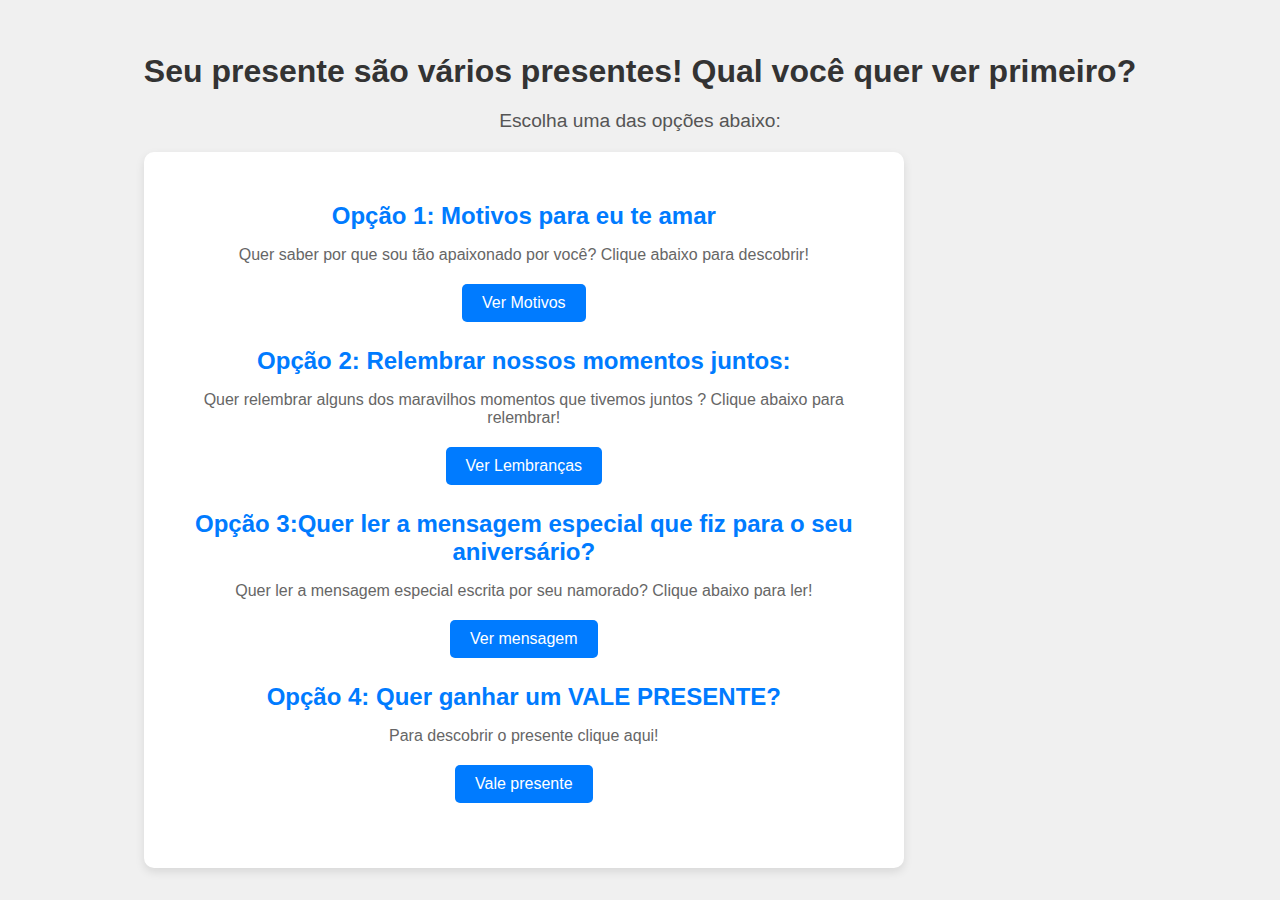
<file: presente.html>
<!DOCTYPE html>
<html lang="pt-br">
<head>
    <meta charset="UTF-8">
    <meta name="viewport" content="width=device-width, initial-scale=1.0">
    <title>Presente</title>
    <link rel="stylesheet" href="presente.css">
</head>
<body>
    <header>
    <h1>Seu presente são vários presentes! Qual você quer ver primeiro?</h1>
    <p>Escolha uma das opções abaixo:</p>
    <section class="opcoes">
        <div class="opcao">
            <h2>Opção 1: Motivos para eu te amar</h2>
            <p>Quer saber por que sou tão apaixonado por você? Clique abaixo para descobrir!</p>
            <!-- Link para a página de motivos -->
            <a href="motivos.html" class="btn">Ver Motivos</a>
            <h2>Opção 2: Relembrar nossos momentos juntos:</h2>
            <p>Quer relembrar alguns dos maravilhos momentos que tivemos juntos ? Clique abaixo para relembrar!</p>
            <a href="lembrancas.html" class="btn">Ver Lembranças</a>
            <h2>Opção 3:Quer ler a mensagem especial que fiz para o seu aniversário?</h2>
            <p>Quer ler a mensagem especial escrita por seu namorado? Clique abaixo para ler! </p>
            <a href="mensagem.html" class="btn"> Ver mensagem</a>
            <h2>Opção 4: Quer ganhar um VALE PRESENTE?</h2>
            <p>Para descobrir o presente clique aqui!</p>
            <a href="vale.html" class="btn">Vale presente</a>
        </div>
    </section>
</body>
</html>
</file>
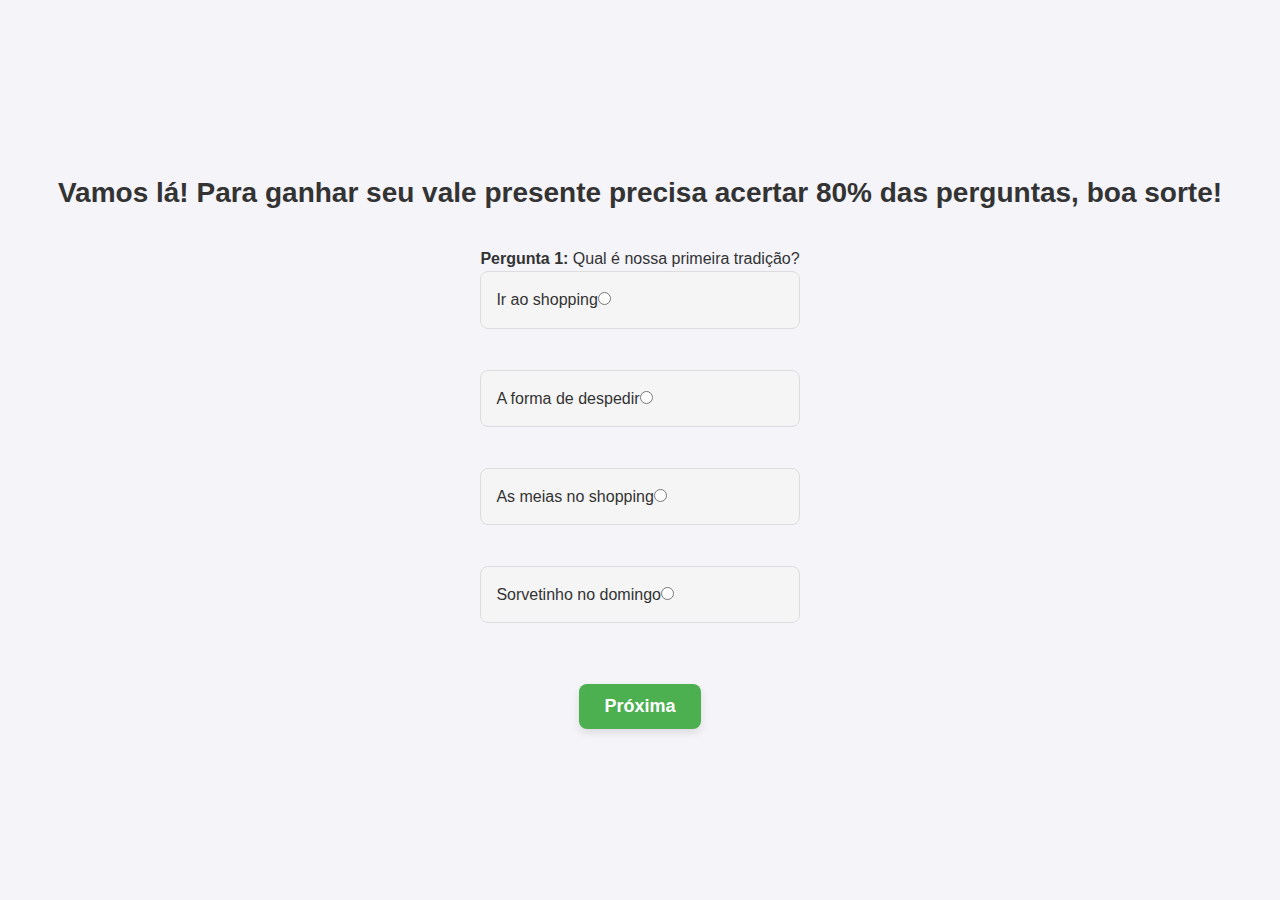
<file: vale.html>
<!DOCTYPE html>
<html lang="pt-br">
<head>
    <meta charset="UTF-8">
    <meta name="viewport" content="width=device-width, initial-scale=1.0">
    <title>Vale Presente!!!</title>
    <link rel="stylesheet" href="vale.css">
</head>
<body>
    <h1>Vamos lá! Para ganhar seu vale presente precisa acertar 80% das perguntas, boa sorte!</h1>
    <div id="quizContainer"></div>

    <div id="navigationButtons">
        <button id="prevButton" onclick="mostrarAnterior()">Voltar</button>
        <button id="nextButton" onclick="mostrarProxima()">Próxima</button>
    </div>

    <div id="finalMessage" style="display: none;">
        <h2>Parabéns! Você finalizou o quiz.</h2>
        <button onclick="reiniciarQuiz()">Tentar Novamente</button>
    </div>

    <script>
        const perguntas = [
            {
                pergunta: "Qual é nossa primeira tradição?",
                respostas: [
                    "Ir ao shopping",
                    "A forma de despedir",
                    "As meias no shopping",      
                    "Sorvetinho no domingo"
                ],
                correta: "A forma de despedir"
            },
            {
                pergunta: "Quantos aniversários (contando com esse) trocamos presente?",
                respostas: [
                    "03",      
                    "04",
                    "05",
                    "06"
                ],
                correta: "06"
            },

            {
        pergunta: "Qual foi o primeiro presente que eu te dei?",
        respostas: [
            "Uma blusinha",           
            "Um livro",
            "Uma cesta",
            "Bicho de pelúcia"
        ],
        correta: "Uma cesta"
    },
    {
        pergunta: 'Quem falou "Eu te amo" primeiro?',
        respostas: [
            "Você",
            "Eu",   
            "Juntos",
            "Ninguém falou antes de começarmos a namorar"
        ],
        correta: "Eu"
    },
    {
        pergunta: "Como se chama o primeiro bicho de pelúcia que eu dei para você, e qual animal é?",
        respostas: [
            "Tararuga, Tartaruga",
            "Fofinho, Urso",      
            "Dengo, Urso",
            "Pingo, Urso"
        ],
        correta: "Dengo, Urso"
    },
    {
        pergunta: "Qual era o time da camisa que eu usei quando entreguei o seu primeiro presente de aniversário?",
        respostas: [
            "Palmeiras",
            "Barcelona",
            "Atlético Mineiro",  
            "Manchester City"
        ],
        correta: "Manchester City"
    },
    {
        pergunta: "Qual foi a primeira camisa de time que você me deu?",
        respostas: [
            "Barcelona",            
            "Palmeiras",
            "Manchester City",
            "Barcelona (camisa rosa)"
        ],
        correta: "Barcelona"
    },
    {
        pergunta: "Qual nossa data de aniversário de namoro?",
        respostas: [
            "14/04/2020",           
            "14/03/2021",
            "14/03/2020",
            "14/03/2019"
        ],
        correta: "14/03/2020"
    },
    {
        pergunta: "Onde a gente se encontrava antes de namorar?",
        respostas: [
            "Na praça",
            "Na quadra do Pet",
            "Na porta da sua casa",      
            "No quiosque"
        ],
        correta: "No quiosque"
    },
    {
        pergunta: "Quanto tempo você ficou sem falar comigo por um motivo que eu desconheço até hoje?",
        respostas: [
            "03 Dias",      
            "04 Dias",
            "08 Dias",
            "07 Dias"
        ],
        correta: "07 Dias"
    },
    {
        pergunta: "Qual foi a primeira data comemorativa que fui em sua casa?",
        respostas: [
            "Ano Novo",           
            "Páscoa",
            "Natal",
            "07 de Setembro"
        ],
        correta: "Natal"
    },
    {
        pergunta: "Onde eu entreguei o seu primeiro presente de aniversário?",
        respostas: [
            "Na sua casa",
            "No quadra",   
            "Na escola",
            "No serviço"
        ],
        correta: "No serviço"
    },
    {
        pergunta: "Quantos anos você fez quando eu te dei o relógio de presente?",
        respostas: [
            "15",
            "16",
            "17", 
            "14"
        ],
        correta: "15"
    },
    {
        pergunta: "Qual chocolate eu comprei para seu aniversário e você não gostava?",
        respostas: [
            "Chokito",            
            "Bis",
            "Talento Dark",
            "Sonho de Valsa"
        ],
        correta: "Bis"
    },
    {
        pergunta: "Qual lugar comemos na primeira vez que fomos ao shopping sozinhos?",
        respostas: [
            "Sr na Brasa",           
            "Burgue King",
            "Mec Donalts",
            "Não comemos"
        ],
        correta: "Sr na Brasa"
    },
    {
        pergunta: "Quantas vezes já fomos no shopping sozinhos?",
        respostas: [
            "07",
            "04",
            "05",      
            "06"
        ],
        correta: "07"
    },
    {
        pergunta: "Quantas tradições temos no total?",
        respostas: [
            "03",      
            "04",
            "05",
            "06"
        ],
        correta: "05"
    },
    {
        pergunta: "Marque a alternativa que contém as tradições na ordem correta de sua criação",
        respostas: [
            "Forma de cumprimentar ao ir embora, shopping, meias e mostrinho, sorvetinho",           
            "Forma de cumprimentar ao ir embora, mostrinho, festa surpresa de aniversário, meias e sorvetinho",
            "Forma de cumprimentar ao ir embora, festa surpresa de aniversário, shopping, meias e mostrinhos",
            "Sorvetinho, mostrinhos, forma de cumprimentar ao ir embora, meias e shopping"
        ],
        correta: "Forma de cumprimentar ao ir embora, festa surpresa de aniversário, shopping, meias e mostrinhos"
    },
    {
        pergunta: "Qual foi as blusas de times que comprei para você?",
        respostas: [
            "PSG, Roma, Barcelona",
            "PSG, São Paulo, Barcelona",   
            "PSG, São Paulo, Roma",
            "São Paulo, Roma, Barcelona"
        ],
        correta: "PSG, Roma, Barcelona"
    },
    {
        pergunta: "Qual foi o primeiro apelido 'carinhoso' que te dei?",
        respostas: [
            "Tartaruguinha",
            "Pinscher Raivoso",      
            "Toquinho de amarrar bode",
            "Pitica"
        ],
        correta: "Pinscher Raivoso"
    },
    {
        pergunta: "Onde íamos ir conversar depois de já ter começado a namorar?",
        respostas: [
            "Quadra do parquinho",
            "Loteamento",
            "Pet",  
            "Na frente da sua casa"
        ],
        correta: "Loteamento"
    },
    {
        pergunta: "Qual motivo fez você ir na minha casa a primeira vez?",
        respostas: [
            "Me ver (Saudades)",            
            "Me entregar um presente",
            "Ficar comigo, porque não queria comer",
            "Você não foi na minha casa"
        ],
        correta: "Ficar comigo, porque não queria comer"
    },
    {
        pergunta: "Qual a soma dos meses da data do seu aniversário, do meu e do nosso aniversário de namoro?",
        respostas: [
            "23",           
            "22",
            "24",
            "26"
        ],
        correta: "26"
    },
    {
        pergunta: "Qual quiosque a gente ficava no começo?",
        respostas: [
            "No primeiro, perto do bar",
            "No segundo, perto da esquina",
            "No terceiro perto do parquinho",      
            "Nenhuma das anteriores"
        ],
        correta: "No segundo, perto da esquina"
    },
    {
        pergunta: "Qual nossa mesa favorita na Radikal Lanches?",
        respostas: [
            "A que fica perto do poste",      
            "A mesa do fundo do lado de dentro",
            "A mesa perto da porta do lado de fora",
            "A mesa perto da porta do lado de dentro"
        ],
        correta: "A mesa perto da porta do lado de fora"
    },
    {
        pergunta: "Quais são as minhas cores favoritas?",
        respostas: [
            "Azul, Vermelho",           
            "Verde, Azul",
            "Vermelho, Verde",
            "Preto, Verde"
        ],
        correta: "Preto, Verde"
    },
    {
        pergunta: "Onde foi o nosso primeiro beijo?",
        respostas: [
            "Na escola",
            "Na praça",   
            "Na esquina",
            "No Parquinho"
        ],
        correta: "Na esquina"
    },
    {
        pergunta: "Qual música me faz lembrar de você?",
        respostas: [
            "We Wanna Be Yours",
            "Escrito nas Estrelas",    
            "É o Amor",
            "Músicas do XX em geral"
        ],
        correta: "We Wanna Be Yours"
    },
    
{
    pergunta: "Qual é o filme que mais assistimos juntos?",
    respostas: [
        "Uma Noite de Crime",
        "Shrek",
        "Transformers", 
        "Rambo"
    ],
    correta: "Shrek"
},
{
    pergunta: "Qual é o esporte favorito da aniversariante?",
    respostas: [
        "Futsal",            
        "Vôlei",
        "Basquete",
        "Handball"
    ],
    correta: "Futsal"
},
            // Adicione as outras perguntas aqui
        ];

        let indiceAtual = 0;
        const respostasUsuario = [];

        // Função para gerar uma pergunta
        function gerarPergunta(indice) {
            const quizContainer = document.getElementById('quizContainer');
            quizContainer.innerHTML = ''; // Limpar conteúdo anterior

            const perguntaObj = perguntas[indice];
            const perguntaElement = document.createElement('p');
            perguntaElement.innerHTML = `<strong>Pergunta ${indice + 1}:</strong> ${perguntaObj.pergunta}`;
            quizContainer.appendChild(perguntaElement);

            perguntaObj.respostas.forEach(resposta => {
                const inputElement = document.createElement('input');
                inputElement.type = "radio";
                inputElement.name = `pergunta${indice}`;
                inputElement.value = resposta;

                const labelElement = document.createElement('label');
                labelElement.innerText = resposta;
                labelElement.appendChild(inputElement);

                quizContainer.appendChild(labelElement);
                quizContainer.appendChild(document.createElement('br'));
            });

            // Exibindo ou ocultando os botões de navegação
            const prevButton = document.getElementById('prevButton');
            const nextButton = document.getElementById('nextButton');

            prevButton.style.display = indice === 0 ? 'none' : 'inline-block';
            nextButton.innerText = indice === perguntas.length - 1 ? 'Finalizar' : 'Próxima';
        }

        // Função para mostrar a pergunta anterior
        function mostrarAnterior() {
            salvarResposta();
            if (indiceAtual > 0) {
                indiceAtual--;
                gerarPergunta(indiceAtual);
            }
        }

        // Função para mostrar a próxima pergunta ou finalizar o quiz
        function mostrarProxima() {
            salvarResposta();
            if (indiceAtual < perguntas.length - 1) {
                indiceAtual++;
                gerarPergunta(indiceAtual);
            } else {
                finalizarQuiz();
            }
        }

        // Função para salvar a resposta selecionada
        function salvarResposta() {
            const respostaSelecionada = document.querySelector(`input[name="pergunta${indiceAtual}"]:checked`);
            if (respostaSelecionada) {
                respostasUsuario[indiceAtual] = respostaSelecionada.value;
            }
        }

        // Função para finalizar o quiz
        function finalizarQuiz() {
            salvarResposta();
            const acertos = respostasUsuario.filter((resposta, i) => resposta === perguntas[i].correta).length;
            const porcentagem = (acertos / perguntas.length) * 100;

            const finalMessage = document.getElementById("finalMessage");
            finalMessage.style.display = "block";
            finalMessage.innerHTML = `
                <h2>${porcentagem >= 80 ? "Parabéns! Você ganhou um vale Monster!" : "Você acertou menos de 80%. Tente novamente!"}</h2>
                <button onclick="reiniciarQuiz()">Tentar Novamente</button>
            `;

            document.getElementById("quizContainer").style.display = "none";
        }

        // Função para reiniciar o quiz
        function reiniciarQuiz() {
            indiceAtual = 0;
            respostasUsuario.length = 0;
            gerarPergunta(indiceAtual);
            document.getElementById("quizContainer").style.display = "block";
            document.getElementById("finalMessage").style.display = "none";
        }

        // Inicializa o quiz
        gerarPergunta(indiceAtual);
    </script>
</body>
</html>
</file>
<file: styles.css>
body {
    font-family: Arial, sans-serif;
    background-color: #f9f9f9;
    margin: 0;
    padding: 0;
    display: flex;
    justify-content: center;
    align-items: center;
    flex-direction: column; /* Alinha os itens no eixo vertical */
    height: 100vh;

}


/* Estilo do formulário */
form {
    background-color: #ffffff;
    padding: 20px 30px;
    border-radius: 10px;
    box-shadow: 0 4px 8px rgba(0, 0, 0, 0.1);
    width: 100%;
    height: 800px;  /* Define uma altura fixa para o formulário */
    max-width: 1000px;
    box-sizing: border-box;
    background: 
    url('imagem/foto1.jpg.jpg') left center no-repeat,  /* Imagem 1 à esquerda */
    url('imagem/foto4.jpg') right center no-repeat;     /* Imagem 2 à direita */

/* Ajuste das imagens para cobrir o fundo sem deixar espaços */
background-size: 50% 100%, 50% 100%; /* Ambas as imagens ocupam 50% da largura */
}
       


/* Título */
h1 {
    font-size: 40px;
    text-align: center;
    color: #333;
    margin-bottom: 20px;
}

/* Estilo dos rótulos (labels) */
form label {
    display: block;
    margin-bottom: 5px;
    font-size: 14px;
    color: #ffffff;
}

/* Estilo dos campos de entrada */
form input {
    width: 100%;
    padding: 10px;
    margin-bottom: 80px;
    font-size: 16px;
    border: 1px solid #ccc;
    border-radius: 5px;
    box-sizing: border-box;
}

form input:focus {
    border-color: #007bff;
    outline: none;
    box-shadow: 0 0 3px rgba(0, 123, 255, 0.3);
}

/* Estilo do botão */
form button {
    width: 48%; /* Faz os botões ocuparem 48% da largura para ficarem lado a lado */
    padding: 12px 20px; /* Aumenta o tamanho dos botões */
    font-size: 16px; /* Define o tamanho da fonte */
    margin-top: 15px; /* Espaçamento acima dos botões */
    border-radius: 5px; /* Bordas arredondadas */
    cursor: pointer; /* Muda o cursor para indicar que o botão é clicável */
    border: none; /* Remove bordas padrão */
    box-sizing: border-box; /* Para garantir que o padding não aumente a largura */
    display: inline-block; /* Faz com que os botões fiquem lado a lado */
    transition: background-color 0.3s ease, transform 0.3s ease; /* Adiciona um efeito de transição suave */
}
form button[type="submit"] {
    background-color: #007bff; /* Cor de fundo azul */
    color: white; /* Cor do texto branca */
}

/* Estilo do botão Limpar */
form button[type="reset"] {
    background-color: #f0f0f0; /* Cor de fundo cinza claro */
    color: #333; /* Cor do texto escura */
    border: 1px solid #ccc; /* Borda cinza */
}

/* Estilo geral da página */
body {
    font-family: Arial, sans-serif;
    display: flex;
    justify-content: center;
    align-items: center;
    height: 100vh;
    margin: 0;
    background-color: #f5f5f5;
}

/* Estilo geral da página */
body {
    font-family: Arial, sans-serif;
    display: flex;
    justify-content: center;
    align-items: center;
    height: 100vh;
    margin: 0;
    background-color: #f5f5f5;
}
</file>
<file: lembrancas.css>
.lembrancas-container {
    display: flex;               /* Flexbox para alinhar as imagens na horizontal */
    flex-wrap: wrap;             /* Permite que as imagens quebrem para a linha de baixo quando necessário */
    gap: 10px;                   /* Espaçamento entre as imagens */
    justify-content: flex-start; /* Alinha as imagens à esquerda */
    padding: 10px;               /* Espaçamento geral em torno do conteúdo */
}

/* Estilo de cada figura (imagem + legenda) */
figure {
    position: relative;
    width: 300px;  /* Tamanho fixo para as imagens */
    height: 300px; /* Tamanho fixo para as imagens */
    margin: 0;     /* Remove margens extras */
    overflow: hidden;
    border-radius: 10px; /* Bordas arredondadas para as imagens */
}

/* Estilo da imagem */
img {
    width: 100%;
    height: 100%;
    object-fit: cover; /* Faz com que a imagem preencha o espaço sem distorção */
}

/* Estilo da legenda */
figcaption {
    position: absolute;
    bottom: 0;
    width: 100%;
    background-color: rgba(0, 0, 0, 0.6); /* Fundo semi-transparente */
    color: white;
    padding: 10px;
    text-align: center;
    font-size: 14px;
    box-sizing: border-box;
}
</file>
<file: motivos.css>
/* Estilo do botão */
.motivo-button {
    width: calc(10% - 10px); /* 10% da largura da tela, subtraído o espaço da margem */
    padding: 15px; /* Espaçamento interno dentro do botão */
    margin: 3px; /* Espaço entre os botões */
    font-size: 16px; /* Tamanho da fonte */
    cursor: pointer;
    background-color: #008CBA; /* Cor de fundo */
    color: white; /* Cor do texto */
    border: none;
    border-radius: 10px; /* Bordas arredondadas */
    box-sizing: border-box; /* Inclui o padding e a borda na largura e altura do elemento */
}

/* Contêiner que envolve todos os botões, garantindo que fiquem organizados em múltiplas linhas */
.container {
    display: flex;
    flex-wrap: wrap; /* Permite que os botões "quebrem" para a próxima linha */
    justify-content: space-evenly; /* Distribui os botões igualmente */
    gap: 10px; /* Espaçamento entre as linhas e colunas */
}

/* Garantir que a página ocupe toda a largura disponível */
body {
    margin: 0;
    padding: 0;
    width: 100%;
}

/* Contêiner para cada item de motivo e mensagem, alinhando o botão e a mensagem */
.motivo-item {
    display: flex;
    flex-direction: column; /* Empilha o botão e a mensagem */
    align-items: center; /* Centraliza o conteúdo */
    width: calc(10% - 10px); /* Garante que o tamanho do motivo seja igual ao do botão */
}

/* Estilo da mensagem */
.motivo-message {
    display: none; /* Esconde a mensagem inicialmente */
    background-color: #f7f7f7; /* Cor de fundo */
    color: black; /* Cor do texto */
    padding: 20px; /* Espaçamento interno */
    margin-top: 10px; /* Espaço entre o botão e a mensagem */
    font-size: 18px; /* Tamanho da fonte */
    border-radius: 8px; /* Bordas arredondadas */
    width: 100%; /* A largura vai acompanhar a largura do botão */
    box-sizing: border-box; /* Inclui o padding e a borda na largura */
    text-align: center; /* Centraliza o texto */
    box-shadow: 0px 4px 6px rgba(0, 0, 0, 0.1); /* Sombra suave */
}

/* Mostrar a mensagem quando for necessária */
.motivo-message.show {
    display: block;
    opacity: 1;
    transform: translateY(0);
    transition: opacity 0.3s ease, transform 0.3s ease;
}
</file>
<file: presente.css>
/* Estilo global */
body {
    font-family: Arial, sans-serif;
    background-color: #f0f0f0;
    margin: 0;
    padding: 0;
    display: flex;
    flex-direction: column;
    justify-content: center;
    align-items: center;
    min-height: 100vh;
    text-align: center;
}

/* Cabeçalho */
header {
    margin: 20px;
}

/* Título */
h1 {
    font-size: 2rem;
    color: #333;
    margin-bottom: 20px;
}

/* Descrição */
p {
    font-size: 1.2rem;
    color: #555;
    margin-bottom: 20px;
}

/* Seção das opções */
.opcoes {
    background-color: #ffffff;
    border-radius: 10px;
    padding: 30px;
    box-shadow: 0 4px 10px rgba(0, 0, 0, 0.1);
    width: 90%;
    max-width: 700px;
}

/* Cada opção */
.opcao {
    margin-bottom: 30px;
}

/* Títulos das opções */
.opcao h2 {
    font-size: 1.5rem;
    color: #007bff;
    margin-bottom: 10px;
}

/* Descrições das opções */
.opcao p {
    font-size: 1rem;
    color: #666;
    margin-bottom: 15px;
}

/* Estilo dos botões */
.btn {
    display: inline-block;
    padding: 10px 20px;
    margin: 5px 0;
    font-size: 1rem;
    background-color: #007bff;
    color: white;
    text-decoration: none;
    border-radius: 5px;
    transition: background-color 0.3s ease;
}

/* Efeito de hover nos botões */
.btn:hover {
    background-color: #0056b3;
}

/* Responsividade */
@media (max-width: 768px) {
    h1 {
        font-size: 1.5rem;
    }
    
    .opcoes {
        padding: 20px;
        width: 100%;
    }

    .btn {
        width: 100%;
        text-align: center;
    }
}
</file>
<file: vale.css>
/* Reset básico */
* {
    margin: 0;
    padding: 0;
    box-sizing: border-box;
}

body {
    font-family: 'Roboto', Arial, sans-serif;
    line-height: 1.6;
    background: #f4f4f9; /* Fundo suave para não sobrecarregar */
    color: #333;
    padding: 20px;
    display: flex;
    flex-direction: column;
    align-items: center;
    min-height: 100vh;
    justify-content: center;
}

/* Estilização do título */
h1 {
    font-size: 28px;
    text-align: center;
    margin-bottom: 30px;
    color: #333;
    font-weight: bold;
}

/* Estilo do formulário */
form {
    background: #ffffff;
    border: 1px solid #ccc;
    border-radius: 12px;
    padding: 25px;
    width: 100%;
    max-width: 600px;
    box-shadow: 0 6px 12px rgba(0, 0, 0, 0.1);
    transition: transform 0.2s ease;
}

form:hover {
    transform: translateY(-3px);
}

/* Perguntas */
form p {
    margin-bottom: 20px;
    font-size: 18px;
    font-weight: bold;
    color: #333;
    text-align: center;
}

/* Labels e inputs */
label {
    display: block; /* Para que ocupe toda a largura */
    padding: 15px;
    margin-bottom: 15px;
    background-color: #f5f5f5;
    border: 1px solid #ddd;
    border-radius: 8px;
    font-size: 16px;
    text-align: left;
    cursor: pointer;
    transition: background 0.3s ease, box-shadow 0.3s ease;
}

label:hover {
    background: #e0e0e0;
    box-shadow: 0 3px 6px rgba(0, 0, 0, 0.1);
}

/* Botões */
button {
    background: #4CAF50; /* Cor suave de verde */
    color: white;
    border: none;
    padding: 12px 25px;
    border-radius: 8px;
    cursor: pointer;
    font-size: 18px;
    margin-top: 20px;
    font-weight: bold;
    transition: background 0.3s ease, transform 0.2s ease;
    box-shadow: 0 4px 8px rgba(0, 0, 0, 0.1);
}

button:hover {
    background: #388e3c;
    transform: translateY(-2px);
}

/* Resultado */
.result {
    margin-top: 25px;
    font-size: 20px;
    font-weight: bold;
    text-align: center;
    color: #4CAF50;
    display: none;
}

/* Mensagem de Vale Monster */
#finalMessage {
    background: #81C784; /* Verde mais suave para o final */
    padding: 20px;
    border-radius: 12px;
    text-align: center;
    color: white;
    font-size: 22px;
    font-weight: bold;
    display: none;
}

#finalMessage h2 {
    margin-bottom: 15px;
}

/* Botão "Tentar novamente" */
#tryAgain {
    display: none;
    margin-top: 20px;
    text-align: center;
}

#tryAgain button {
    background: #d32f2f;
    color: white;
    padding: 12px 25px;
    border-radius: 8px;
    font-size: 16px;
    cursor: pointer;
    border: none;
    transition: background 0.3s ease, transform 0.2s ease;
    box-shadow: 0 4px 8px rgba(0, 0, 0, 0.1);
}

#tryAgain button:hover {
    background: #b71c1c;
    transform: translateY(-2px);
}

/* Animação para o texto de aniversário */
@keyframes balloonEffect {
    0% {
        transform: scale(0);
        opacity: 0;
    }
    50% {
        transform: scale(1.1);
        opacity: 1;
    }
    100% {
        transform: scale(1);
        opacity: 1;
    }
}

/* Responsividade */
@media (max-width: 768px) {
    body {
        padding: 10px;
    }

    form {
        padding: 20px;
    }

    button {
        width: 100%;
    }

    h1 {
        font-size: 24px;
    }
}

/* Efeito de balão para animação */
#finalMessage {
    animation: balloonEffect 0.5s ease-in-out;
}
</file>
